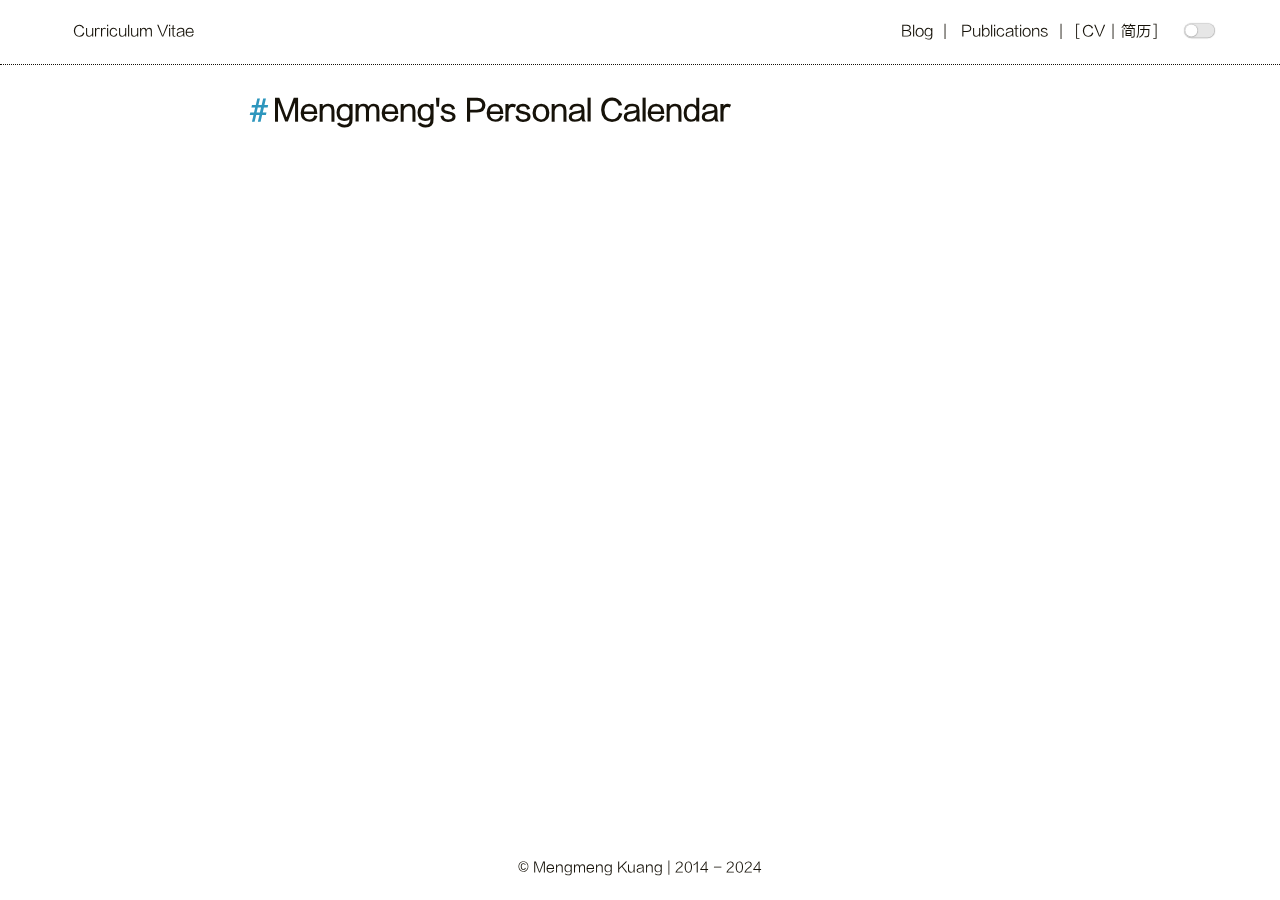
<file: calendar/index.html>
<!DOCTYPE html>
<html lang="en">
<head>
    <meta charset="UTF-8">
<meta name="viewport"
      content="width=device-width, initial-scale=1.0, maximum-scale=1.0, minimum-scale=1.0">
<meta http-equiv="X-UA-Compatible" content="ie=edge">

    <meta name="author" content="Mengmeng Kuang">


    <meta name="subtitle" content="匡盟盟的CV">


    <meta name="description" content="匡盟盟的个人简介">


    <meta name="keywords" content="匡盟盟, Mengmeng Kuang, 香港大学, 哈尔滨工业大学, 腾讯, 腾讯微信, 微信搜索">


<title>My Personal Calendar | Mengmeng Kuang</title>



    <link rel="icon" href="/images/logo.png">




    <!-- stylesheets list from _config.yml -->
    
    <link rel="stylesheet" href="/css/style.css">
    



    <!-- scripts list from _config.yml -->
    
    <script src="/js/script.js"></script>
    
    <script src="/js/tocbot.min.js"></script>
    



    
    
        
    


<meta name="generator" content="Hexo 7.2.0"></head>
<body>
    <div class="wrapper">
        <header>
    <nav class="navbar">
        <div class="container">
            <div class="navbar-header header-logo">
            
                <a href="/">Curriculum Vitae</a>
              
            </div>
            <div class="menu navbar-right">
                <a class="menu-item" target="_blank" href="https://blog.nooa.tech">Blog</a><span>&nbsp;&nbsp;|&nbsp;&nbsp;</span>
                <a class="menu-item" target="_blank" href="https://scholar.google.com/citations?user=3RHx3dsAAAAJ&hl=en">Publications</a><span>&nbsp;&nbsp;|&nbsp;&nbsp;</span>
                &#91;<a class="menu-item" target="_blank" href="/files/cv_en.pdf">CV</a>
                <span>|</span>
                <a class="menu-item" target="_blank" href="/files/cv_cn.pdf">简历</a>&#93;
                  <!-- 
                      <a class="menu-item" href="/news">[Posts]</a>
                  
                      <a class="menu-item" href="/files/CV.pdf">[Curriculum Vitae]</a>
                   -->
                <input id="switch_default" type="checkbox" class="switch_default">
                <label for="switch_default" class="toggleBtn"></label>
            </div>
        </div>
    </nav>

    
    <nav class="navbar-mobile" id="nav-mobile">
        <div class="container">
            <div class="navbar-header">
                <div>
                    <!-- <a href="/">Curriculum Vitae</a> -->
                    
                            <a href="/">Curriculum Vitae</a>
                            
                    
                    <a id="mobile-toggle-theme">·&nbsp;Light</a>
                </div>
                <div class="menu-toggle" onclick="mobileBtn()">&#9776; Menu</div>
            </div>
            <div class="menu" id="mobile-menu">
              <a class="menu-item" target="_blank" href="https://blog.nooa.tech">Blog</a><span>&nbsp;&nbsp;|&nbsp;&nbsp;</span>
              <a class="menu-item" target="_blank" href="https://scholar.google.com/citations?user=3RHx3dsAAAAJ&hl=en">Publications</a><span>&nbsp;&nbsp;|&nbsp;&nbsp;</span>
                &#91;<a class="menu-item" target="_blank" href="/files/cv_en.pdf">CV</a>
              <span>|</span>
              <a class="menu-item" target="_blank" href="/files/cv_cn.pdf">简历</a>&#93;
                <!-- 
                    <a class="menu-item" href="/news">[Posts]</a>
                
                    <a class="menu-item" href="/files/CV.pdf">[Curriculum Vitae]</a>
                 -->
            </div>
        </div>
    </nav>

</header>
<script>
    var mobileBtn = function f() {
        var toggleMenu = document.getElementsByClassName("menu-toggle")[0];
        var mobileMenu = document.getElementById("mobile-menu");
        if(toggleMenu.classList.contains("active")){
           toggleMenu.classList.remove("active")
            mobileMenu.classList.remove("active")
        }else{
            toggleMenu.classList.add("active")
            mobileMenu.classList.add("active")
        }
    }
</script>

        <div class="main">
            <div class="container">
    <article class="post-wrap page">
        
        <section class="post-content">
            <h1 style="margin: 0 auto;">Mengmeng's Personal Calendar</h1>
<br>
<iframe src="https://calendar.google.com/calendar/embed?height=600&amp;wkst=2&amp;bgcolor=%23ffffff&amp;ctz=Asia%2FShanghai&amp;src=a3VhbmdtZW5nbWVuZ0BnbWFpbC5jb20&amp;color=%237986CB&amp;showTitle=0&amp;showNav=1&amp;showDate=1&amp;showCalendars=0" style="border-width:0" width="100%" min-width="600" height="600" frameborder="0" scrolling="no"></iframe>

        </section>
    </article>
</div>

        </div>
        <br>
<footer id="footer" class="footer">
    <div class="copyright">
        <span>© Mengmeng Kuang | 2014 - 2024 </span>
    </div>
</footer>

    </div>
</body>
</html>
</file>
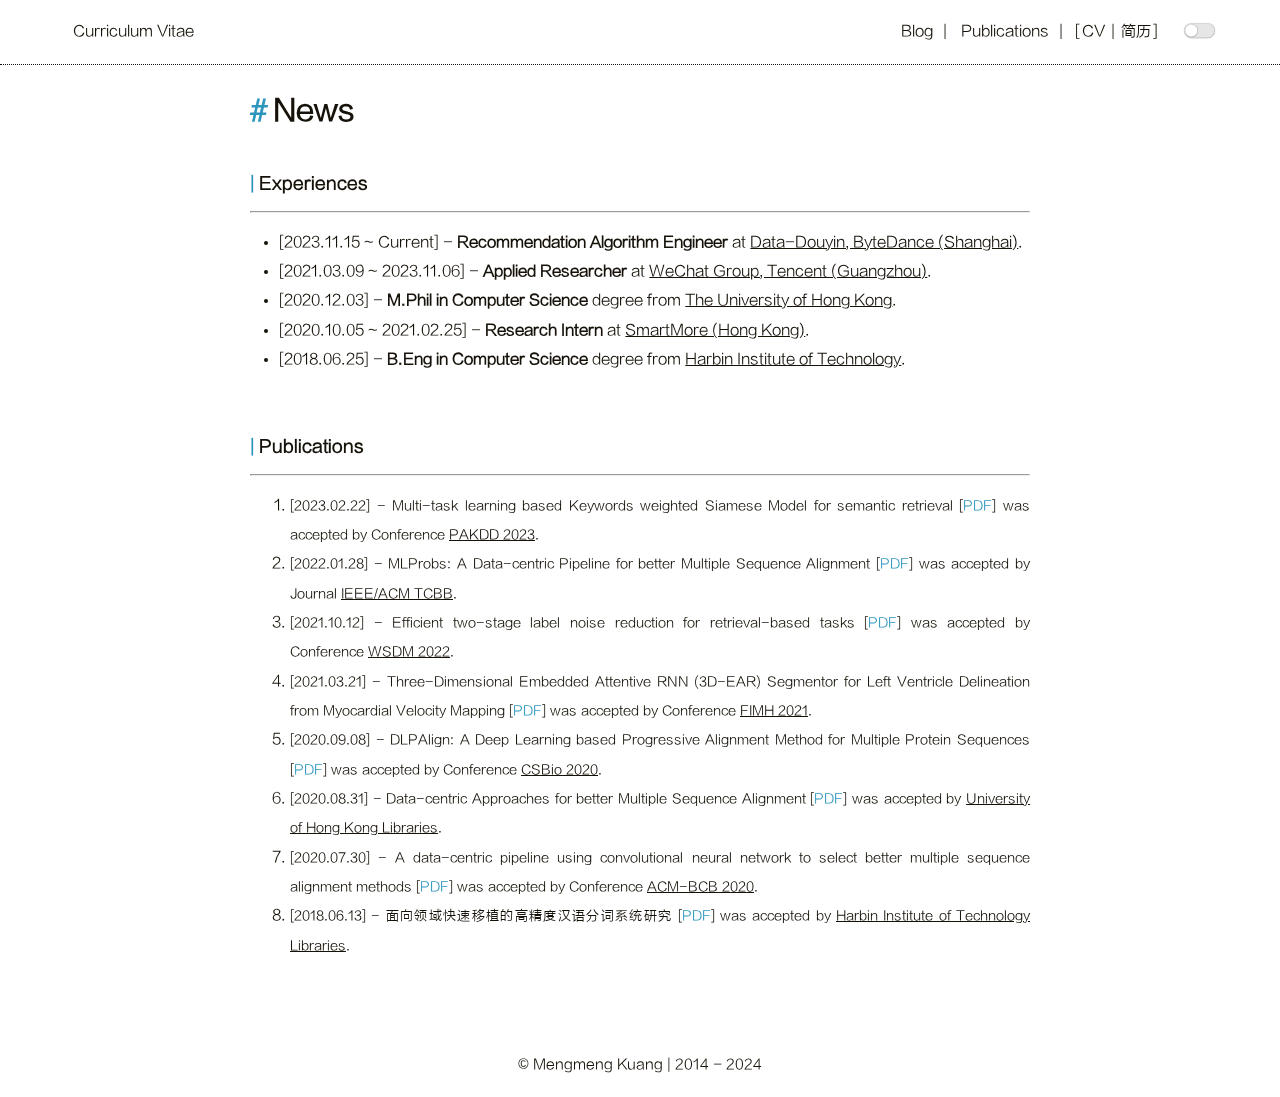
<file: news/index.html>
<!DOCTYPE html>
<html lang="en">
<head>
    <meta charset="UTF-8">
<meta name="viewport"
      content="width=device-width, initial-scale=1.0, maximum-scale=1.0, minimum-scale=1.0">
<meta http-equiv="X-UA-Compatible" content="ie=edge">

    <meta name="author" content="Mengmeng Kuang">


    <meta name="subtitle" content="匡盟盟的CV">


    <meta name="description" content="匡盟盟的个人简介">


    <meta name="keywords" content="匡盟盟, Mengmeng Kuang, 香港大学, 哈尔滨工业大学, 腾讯, 腾讯微信, 微信搜索">


<title>News | Mengmeng Kuang</title>



    <link rel="icon" href="/images/logo.png">




    <!-- stylesheets list from _config.yml -->
    
    <link rel="stylesheet" href="/css/style.css">
    



    <!-- scripts list from _config.yml -->
    
    <script src="/js/script.js"></script>
    
    <script src="/js/tocbot.min.js"></script>
    



    
    
        
    


<meta name="generator" content="Hexo 7.2.0"></head>
<body>
    <div class="wrapper">
        <header>
    <nav class="navbar">
        <div class="container">
            <div class="navbar-header header-logo">
            
                    <a href="/">Curriculum Vitae</a>
              
            </div>
            <div class="menu navbar-right">
                <a class="menu-item" target="_blank" href="https://blog.nooa.tech">Blog</a><span>&nbsp;&nbsp;|&nbsp;&nbsp;</span>
                <a class="menu-item" target="_blank" href="https://scholar.google.com/citations?user=3RHx3dsAAAAJ&hl=en">Publications</a><span>&nbsp;&nbsp;|&nbsp;&nbsp;</span>
                &#91;<a class="menu-item" target="_blank" href="/files/cv_en.pdf">CV</a>
                <span>|</span>
                <a class="menu-item" target="_blank" href="/files/cv_cn.pdf">简历</a>&#93;
                  <!-- 
                      <a class="menu-item" href="/news">[Posts]</a>
                  
                      <a class="menu-item" href="/files/CV.pdf">[Curriculum Vitae]</a>
                   -->
                <input id="switch_default" type="checkbox" class="switch_default">
                <label for="switch_default" class="toggleBtn"></label>
            </div>
        </div>
    </nav>

    
    <nav class="navbar-mobile" id="nav-mobile">
        <div class="container">
            <div class="navbar-header">
                <div>
                    <!-- <a href="/">Curriculum Vitae</a> -->
                    
                        <a href="/">Curriculum Vitae</a>
                        
                    
                    <a id="mobile-toggle-theme">·&nbsp;Light</a>
                </div>
                <div class="menu-toggle" onclick="mobileBtn()">&#9776; Menu</div>
            </div>
            <div class="menu" id="mobile-menu">
              <a class="menu-item" target="_blank" href="https://blog.nooa.tech">Blog</a><span>&nbsp;&nbsp;|&nbsp;&nbsp;</span>
              <a class="menu-item" target="_blank" href="https://scholar.google.com/citations?user=3RHx3dsAAAAJ&hl=en">Publications</a><span>&nbsp;&nbsp;|&nbsp;&nbsp;</span>
                &#91;<a class="menu-item" target="_blank" href="/files/cv_en.pdf">CV</a>
              <span>|</span>
              <a class="menu-item" target="_blank" href="/files/cv_cn.pdf">简历</a>&#93;
                <!-- 
                    <a class="menu-item" href="/news">[Posts]</a>
                
                    <a class="menu-item" href="/files/CV.pdf">[Curriculum Vitae]</a>
                 -->
            </div>
        </div>
    </nav>

</header>
<script>
    var mobileBtn = function f() {
        var toggleMenu = document.getElementsByClassName("menu-toggle")[0];
        var mobileMenu = document.getElementById("mobile-menu");
        if(toggleMenu.classList.contains("active")){
           toggleMenu.classList.remove("active")
            mobileMenu.classList.remove("active")
        }else{
            toggleMenu.classList.add("active")
            mobileMenu.classList.add("active")
        }
    }
</script>

        <div class="main">
            <div class="container">
    <article class="post-wrap page">
        
        <section class="post-content">
            <style>
.bigtitle{
    margin: 0 auto;
}
@media screen and (max-width: 480px) {
  .bigtitle {
    margin-top: 1.5em;
  }
}
</style>


<h1 class="bigtitle">News</h1>

<br>

<h3 style="margin: 0 auto;">Experiences</h3>
<hr>
<ul>
<li><p style="margin: 0 auto;">[2023.11.15 ~ Current] - <b>Recommendation Algorithm Engineer</b> at <u>Data-Douyin, ByteDance (Shanghai)</u>.</p></li>

<li><p style="margin: 0 auto;">[2021.03.09 ~ 2023.11.06] - <b>Applied Researcher</b> at <u>WeChat Group, Tencent (Guangzhou)</u>.</p></li>

<li><p style="margin: 0 auto;">[2020.12.03] - <b>M.Phil in Computer Science</b> degree from <u>The University of Hong Kong</u>.</p></li>

<li><p style="margin: 0 auto;">[2020.10.05 ~ 2021.02.25] - <b>Research Intern</b> at <u>SmartMore (Hong Kong)</u>.</p></li>

<li><p style="margin: 0 auto;">[2018.06.25] - <b>B.Eng in Computer Science</b> degree from <u>Harbin Institute of Technology</u>.</p></li>
</ul>

<br>

<h3 style="margin: 0 auto;">Publications</h3>
<hr>
<ol>
<li><p style="margin: 0 auto;font-size: 13px">[2023.02.22] - Multi-task learning based Keywords weighted Siamese Model for semantic retrieval [<a href="https://mkuang.nooa.tech/papers/pakdd2023.pdf">PDF</a>] was accepted by Conference <u>PAKDD 2023</u>.</p>
</li>

<li><p style="margin: 0 auto;font-size: 13px">[2022.01.28] - MLProbs: A Data-centric Pipeline for better Multiple Sequence Alignment [<a href="https://mkuang.nooa.tech/papers/tcbb_mlprobs.pdf">PDF</a>] was accepted by Journal <u>IEEE/ACM TCBB</u>.</p>
</li>

<li><p style="margin: 0 auto;font-size: 13px">[2021.10.12] - Efficient two-stage label noise reduction for retrieval-based tasks [<a href="https://mkuang.nooa.tech/papers/wsdm2022.pdf">PDF</a>] was accepted by Conference <u>WSDM 2022</u>.</p>
</li>

<li><p style="margin: 0 auto;font-size: 13px">[2021.03.21] - Three-Dimensional Embedded Attentive RNN (3D-EAR) Segmentor for Left Ventricle Delineation from Myocardial Velocity Mapping [<a href="https://mkuang.nooa.tech/papers/fimh2021.pdf">PDF</a>] was accepted by Conference <u>FIMH 2021</u>.</p>
</li>

<li><p style="margin: 0 auto;font-size: 13px">[2020.09.08] - DLPAlign: A Deep Learning based Progressive Alignment Method for Multiple Protein Sequences [<a href="https://mkuang.nooa.tech/papers/csbio2020.pdf">PDF</a>] was accepted by Conference <u>CSBio 2020</u>.</p></li>

<li><p style="margin: 0 auto;font-size: 13px">[2020.08.31] - Data-centric Approaches for better Multiple Sequence Alignment [<a href="https://mkuang.nooa.tech/papers/mphil_thesis.pdf">PDF</a>] was accepted by <u>University of Hong Kong Libraries</u>.</p></li>

<li><p style="margin: 0 auto;font-size: 13px">[2020.07.30] - A data-centric pipeline using convolutional neural network to select better multiple sequence alignment methods [<a href="https://mkuang.nooa.tech/papers/acmbcb2020.pdf">PDF</a>] was accepted by Conference <u>ACM-BCB 2020</u>.</p></li>
<li><p style="margin: 0 auto;font-size: 13px">[2018.06.13] - 面向领域快速移植的高精度汉语分词系统研究 [<a href="https://mkuang.nooa.tech/papers/beng_thesis.pdf">PDF</a>] was accepted by <u>Harbin Institute of Technology Libraries</u>.</li>
</ol>


        </section>
    </article>
</div>

        </div>
        <br>
<footer id="footer" class="footer">
    <div class="copyright">
        <span>© Mengmeng Kuang | 2014 - 2024 </span>
    </div>
</footer>

    </div>
</body>
</html>
</file>
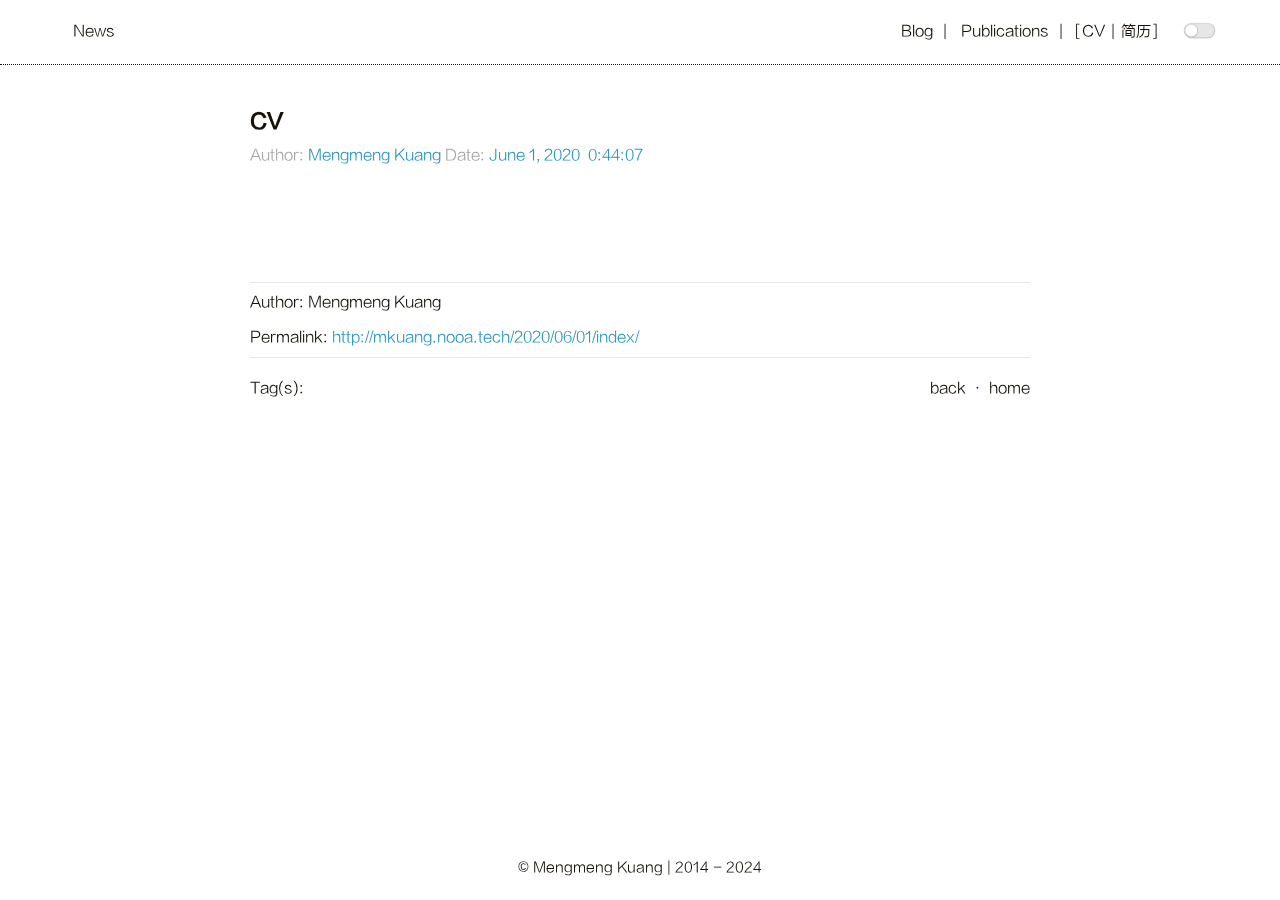
<file: 2020/06/01/index/index.html>
<!DOCTYPE html>
<html lang="en">
<head>
    <meta charset="UTF-8">
<meta name="viewport"
      content="width=device-width, initial-scale=1.0, maximum-scale=1.0, minimum-scale=1.0">
<meta http-equiv="X-UA-Compatible" content="ie=edge">

    <meta name="author" content="Mengmeng Kuang">


    <meta name="subtitle" content="匡盟盟的CV">


    <meta name="description" content="匡盟盟的个人简介">


    <meta name="keywords" content="匡盟盟, Mengmeng Kuang, 香港大学, 哈尔滨工业大学, 腾讯, 腾讯微信, 微信搜索">


<title>cv | Mengmeng Kuang</title>



    <link rel="icon" href="/images/logo.png">




    <!-- stylesheets list from _config.yml -->
    
    <link rel="stylesheet" href="/css/style.css">
    



    <!-- scripts list from _config.yml -->
    
    <script src="/js/script.js"></script>
    
    <script src="/js/tocbot.min.js"></script>
    



    
    
        
    


<meta name="generator" content="Hexo 7.2.0"></head>
<body>
    <div class="wrapper">
        <header>
    <nav class="navbar">
        <div class="container">
            <div class="navbar-header header-logo">
            
                <a href="/news">News</a>
              
            </div>
            <div class="menu navbar-right">
                <a class="menu-item" target="_blank" href="https://blog.nooa.tech">Blog</a><span>&nbsp;&nbsp;|&nbsp;&nbsp;</span>
                <a class="menu-item" target="_blank" href="https://scholar.google.com/citations?user=3RHx3dsAAAAJ&hl=en">Publications</a><span>&nbsp;&nbsp;|&nbsp;&nbsp;</span>
                &#91;<a class="menu-item" target="_blank" href="/files/cv_en.pdf">CV</a>
                <span>|</span>
                <a class="menu-item" target="_blank" href="/files/cv_cn.pdf">简历</a>&#93;
                  <!-- 
                      <a class="menu-item" href="/news">[Posts]</a>
                  
                      <a class="menu-item" href="/files/CV.pdf">[Curriculum Vitae]</a>
                   -->
                <input id="switch_default" type="checkbox" class="switch_default">
                <label for="switch_default" class="toggleBtn"></label>
            </div>
        </div>
    </nav>

    
    <nav class="navbar-mobile" id="nav-mobile">
        <div class="container">
            <div class="navbar-header">
                <div>
                    <!-- <a href="/">Curriculum Vitae</a> -->
                    
                                <a href="/news">News</a>
                                
                    
                    <a id="mobile-toggle-theme">·&nbsp;Light</a>
                </div>
                <div class="menu-toggle" onclick="mobileBtn()">&#9776; Menu</div>
            </div>
            <div class="menu" id="mobile-menu">
              <a class="menu-item" target="_blank" href="https://blog.nooa.tech">Blog</a><span>&nbsp;&nbsp;|&nbsp;&nbsp;</span>
              <a class="menu-item" target="_blank" href="https://scholar.google.com/citations?user=3RHx3dsAAAAJ&hl=en">Publications</a><span>&nbsp;&nbsp;|&nbsp;&nbsp;</span>
                &#91;<a class="menu-item" target="_blank" href="/files/cv_en.pdf">CV</a>
              <span>|</span>
              <a class="menu-item" target="_blank" href="/files/cv_cn.pdf">简历</a>&#93;
                <!-- 
                    <a class="menu-item" href="/news">[Posts]</a>
                
                    <a class="menu-item" href="/files/CV.pdf">[Curriculum Vitae]</a>
                 -->
            </div>
        </div>
    </nav>

</header>
<script>
    var mobileBtn = function f() {
        var toggleMenu = document.getElementsByClassName("menu-toggle")[0];
        var mobileMenu = document.getElementById("mobile-menu");
        if(toggleMenu.classList.contains("active")){
           toggleMenu.classList.remove("active")
            mobileMenu.classList.remove("active")
        }else{
            toggleMenu.classList.add("active")
            mobileMenu.classList.add("active")
        }
    }
</script>

        <div class="main">
            <div class="container">
    
    

    
    <article class="post-wrap">
        <header class="post-header">
            <h1 class="post-title">cv</h1>
            
                <div class="post-meta">
                    
                        Author: <a itemprop="author" rel="author" href="/">Mengmeng Kuang</a>
                    

                    
                        <span class="post-time">
                        Date: <a href="#">June 1, 2020&nbsp;&nbsp;0:44:07</a>
                        </span>
                    
                    
                </div>
            
        </header>

        <div class="post-content">
            
        </div>

        
            <section class="post-copyright">
                
                    <p class="copyright-item">
                        <span>Author:</span>
                        <span>Mengmeng Kuang</span>
                    </p>
                
                
                    <p class="copyright-item">
                        <span>Permalink:</span>
                        <span><a href="http://mkuang.nooa.tech/2020/06/01/index/">http://mkuang.nooa.tech/2020/06/01/index/</a></span>
                    </p>
                
                
                

            </section>
        
        <section class="post-tags">
            <div>
                <span>Tag(s):</span>
                <span class="tag">
                    
                </span>
            </div>
            <div>
                <a href="javascript:window.history.back();">back</a>
                <span>· </span>
                <a href="/">home</a>
            </div>
        </section>
        <section class="post-nav">
            
            
        </section>


    </article>
</div>

        </div>
        <br>
<footer id="footer" class="footer">
    <div class="copyright">
        <span>© Mengmeng Kuang | 2014 - 2024 </span>
    </div>
</footer>

    </div>
</body>
</html>
</file>
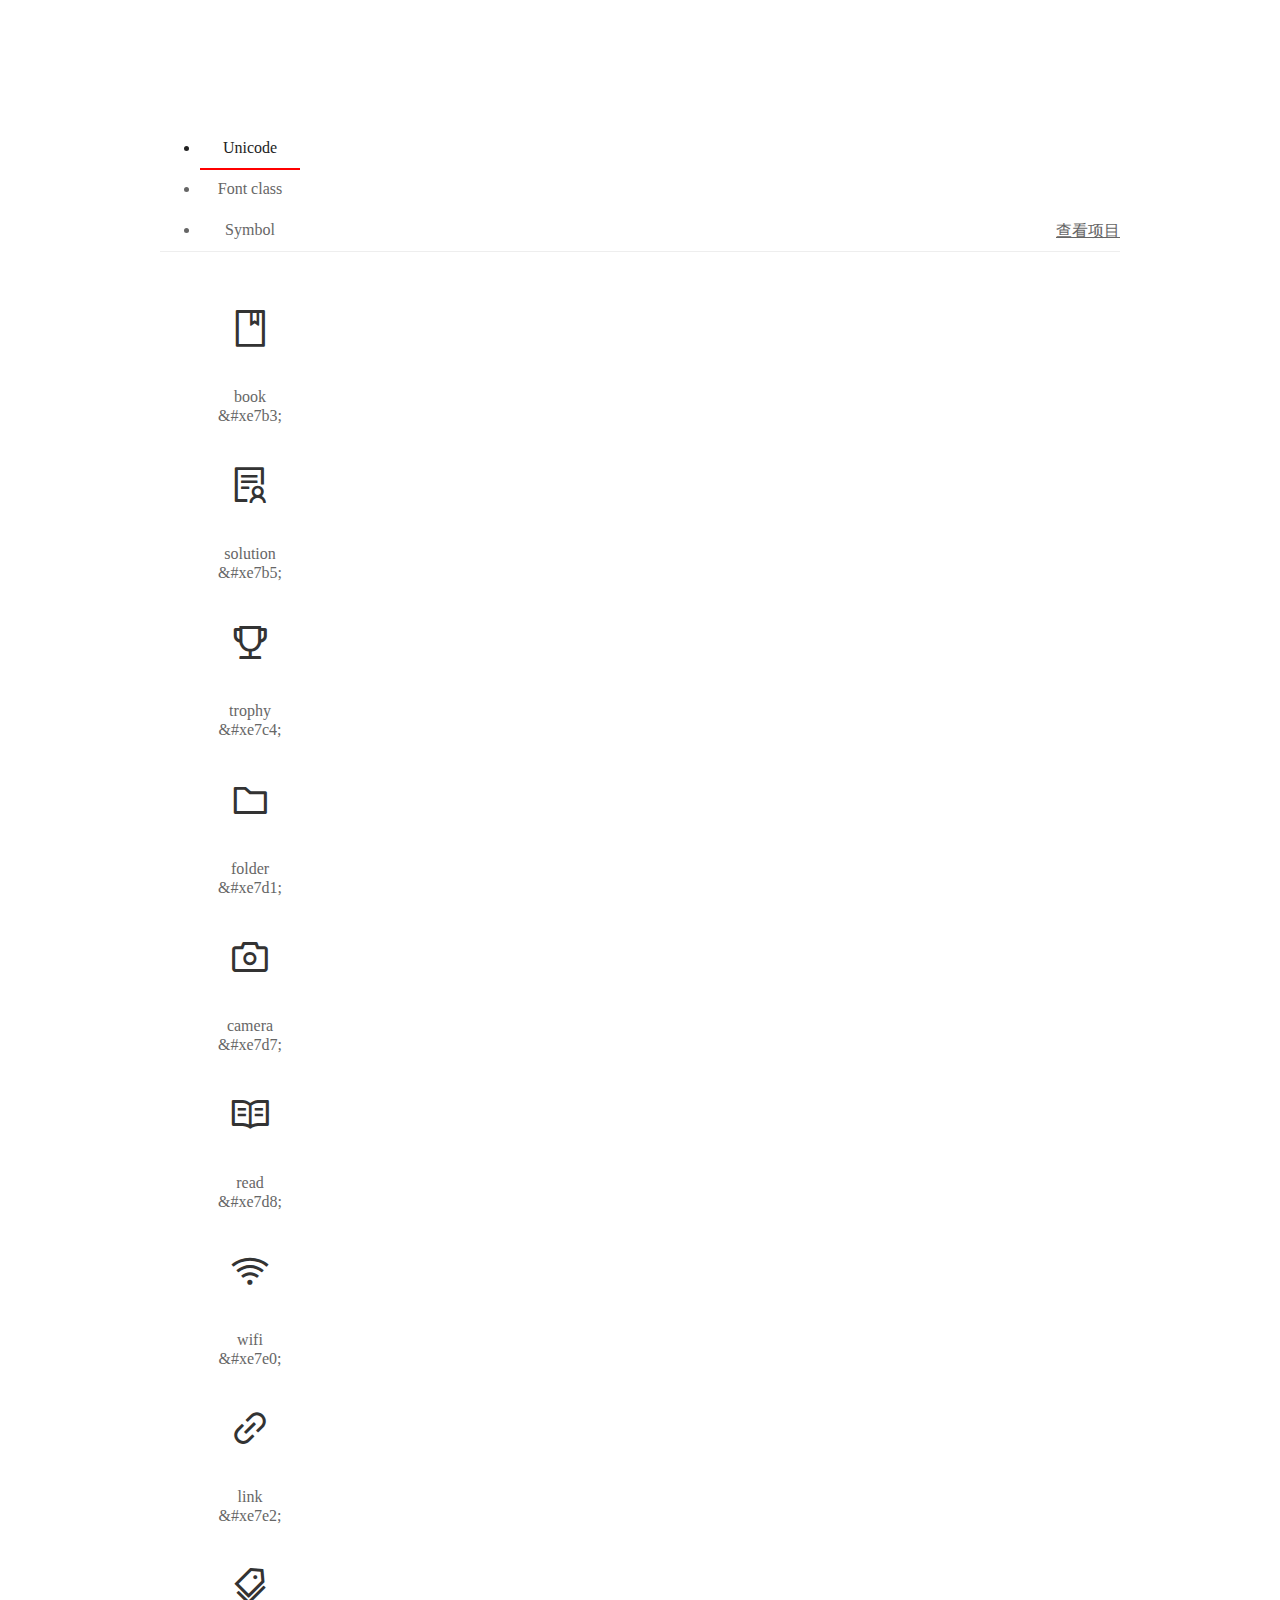
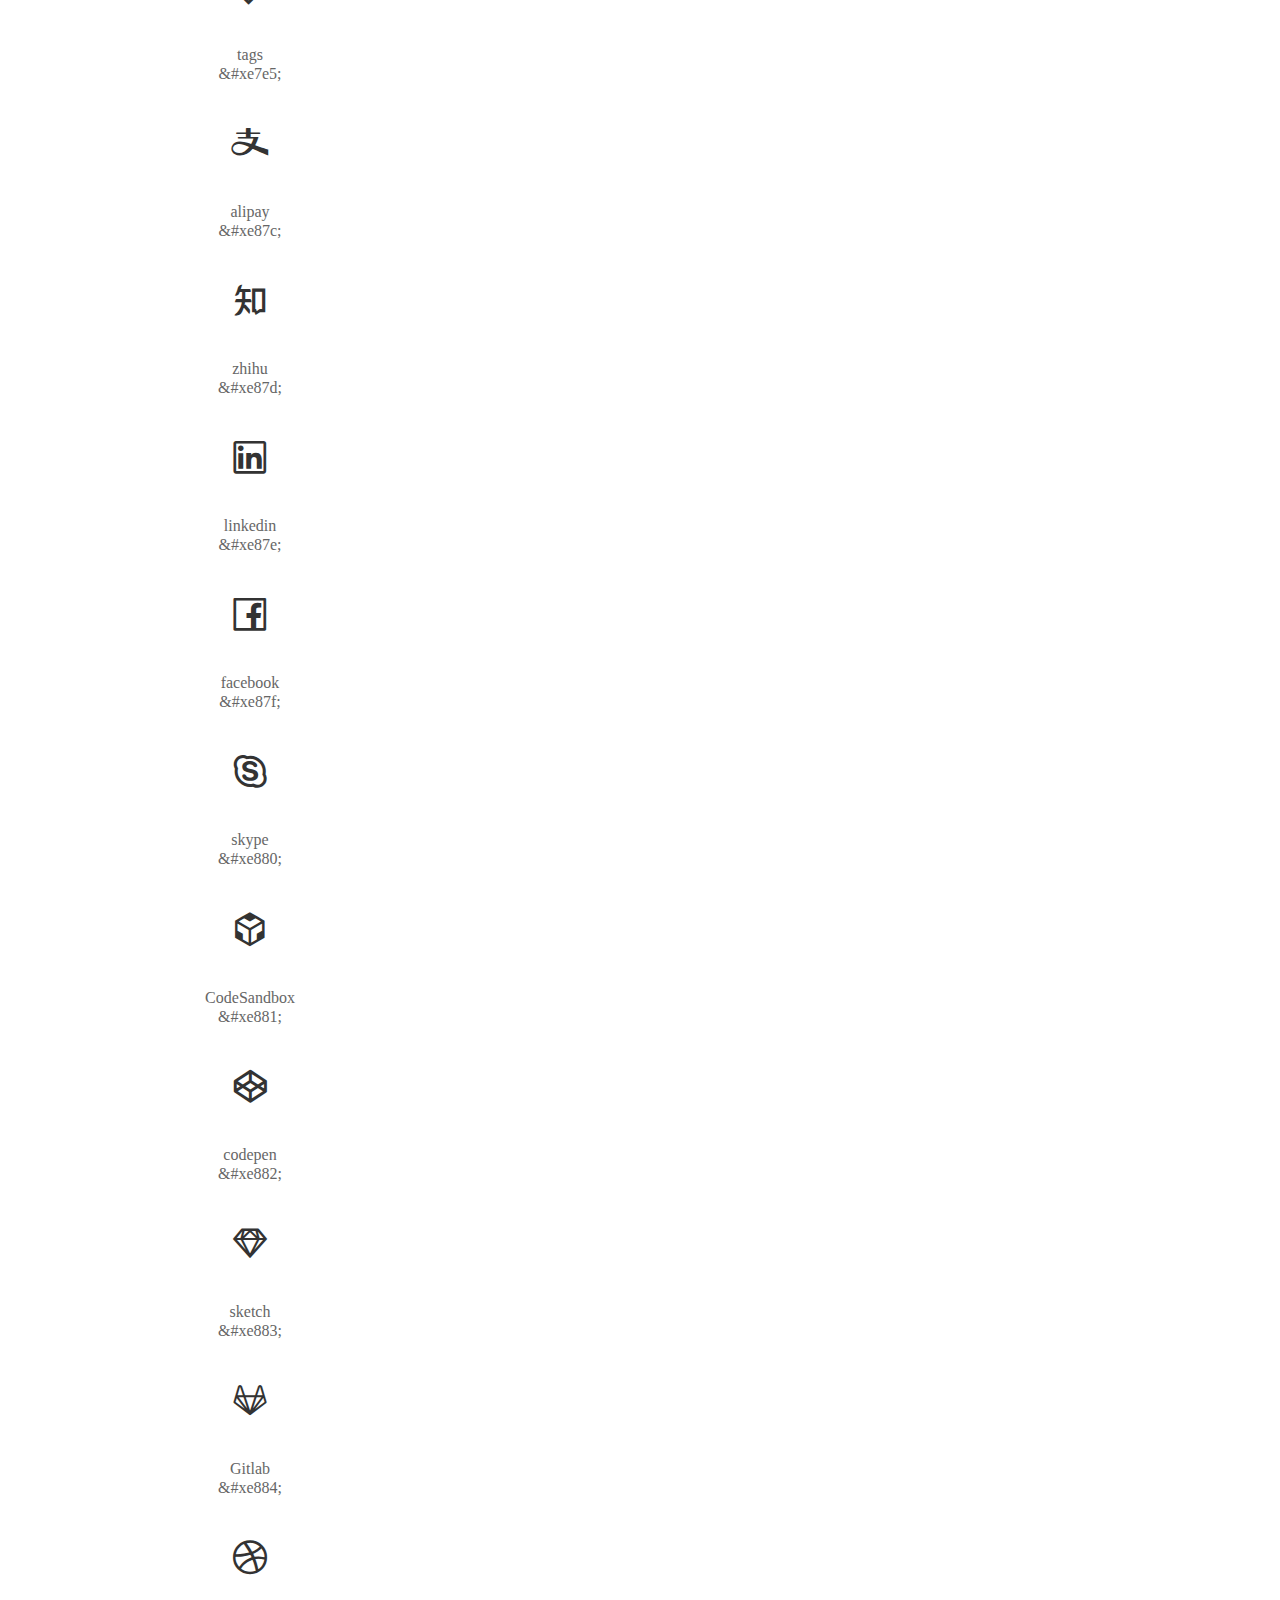
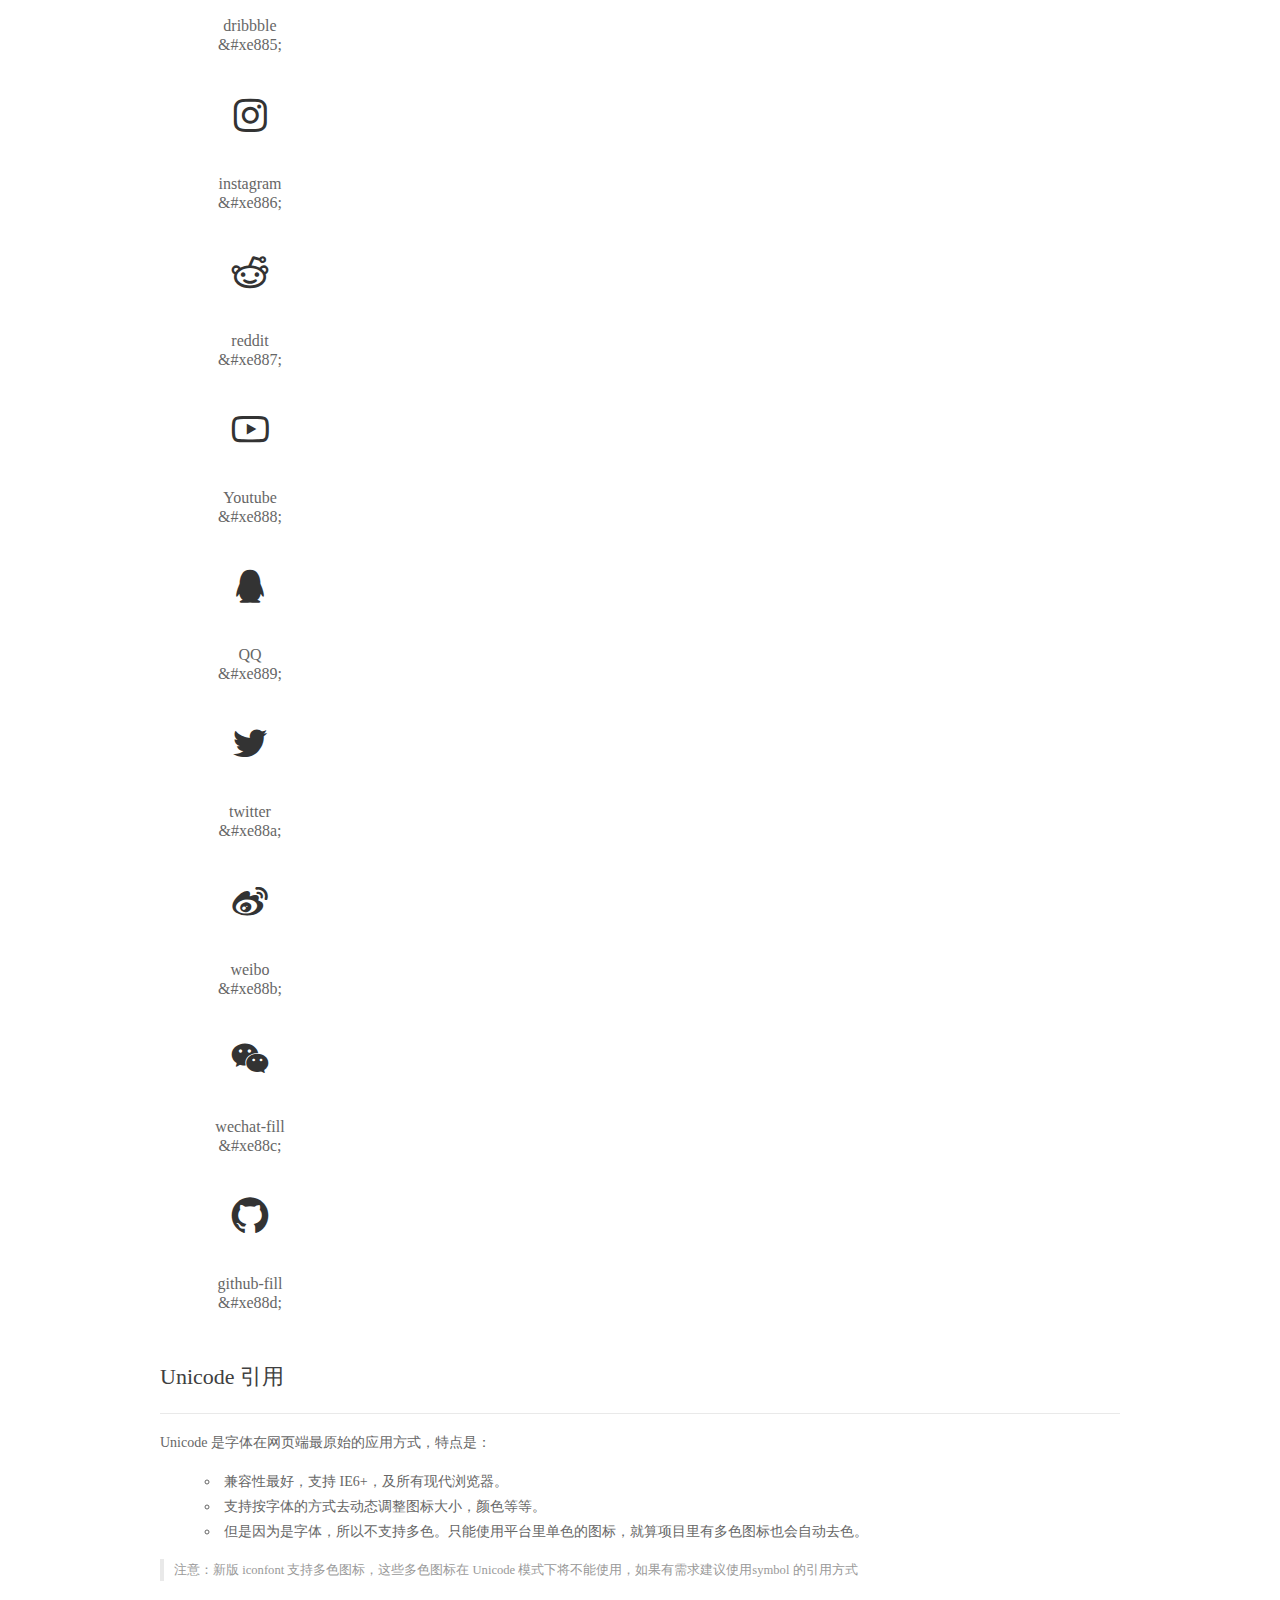
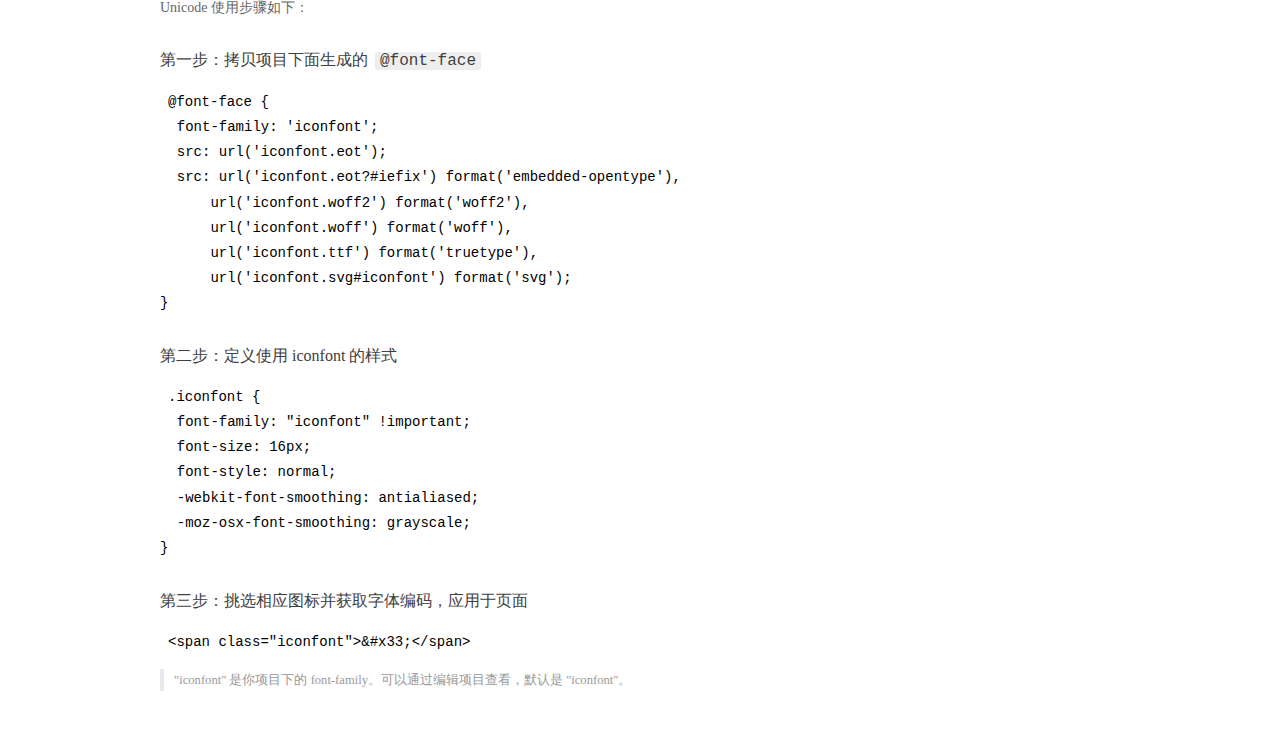
<file: fonts/iconfont/demo_index.html>
<!DOCTYPE html>
<html>
<head>
  <meta charset="utf-8"/>
  <title>IconFont Demo</title>
  <link rel="shortcut icon" href="https://gtms04.alicdn.com/tps/i4/TB1_oz6GVXXXXaFXpXXJDFnIXXX-64-64.ico" type="image/x-icon"/>
  <link rel="stylesheet" href="https://g.alicdn.com/thx/cube/1.3.2/cube.min.css">
  <link rel="stylesheet" href="demo.css">
  <link rel="stylesheet" href="iconfont.css">
  <script src="iconfont.js"></script>
  <!-- jQuery -->
  <script src="https://a1.alicdn.com/oss/uploads/2018/12/26/7bfddb60-08e8-11e9-9b04-53e73bb6408b.js"></script>
  <!-- 代码高亮 -->
  <script src="https://a1.alicdn.com/oss/uploads/2018/12/26/a3f714d0-08e6-11e9-8a15-ebf944d7534c.js"></script>
</head>
<body>
  <div class="main">
    <h1 class="logo"><a href="https://www.iconfont.cn/" title="iconfont 首页" target="_blank">&#xe86b;</a></h1>
    <div class="nav-tabs">
      <ul id="tabs" class="dib-box">
        <li class="dib active"><span>Unicode</span></li>
        <li class="dib"><span>Font class</span></li>
        <li class="dib"><span>Symbol</span></li>
      </ul>
      
      <a href="https://www.iconfont.cn/manage/index?manage_type=myprojects&projectId=1614736" target="_blank" class="nav-more">查看项目</a>
      
    </div>
    <div class="tab-container">
      <div class="content unicode" style="display: block;">
          <ul class="icon_lists dib-box">
          
            <li class="dib">
              <span class="icon iconfont">&#xe7b3;</span>
                <div class="name">book</div>
                <div class="code-name">&amp;#xe7b3;</div>
              </li>
          
            <li class="dib">
              <span class="icon iconfont">&#xe7b5;</span>
                <div class="name">solution</div>
                <div class="code-name">&amp;#xe7b5;</div>
              </li>
          
            <li class="dib">
              <span class="icon iconfont">&#xe7c4;</span>
                <div class="name">trophy</div>
                <div class="code-name">&amp;#xe7c4;</div>
              </li>
          
            <li class="dib">
              <span class="icon iconfont">&#xe7d1;</span>
                <div class="name">folder</div>
                <div class="code-name">&amp;#xe7d1;</div>
              </li>
          
            <li class="dib">
              <span class="icon iconfont">&#xe7d7;</span>
                <div class="name">camera</div>
                <div class="code-name">&amp;#xe7d7;</div>
              </li>
          
            <li class="dib">
              <span class="icon iconfont">&#xe7d8;</span>
                <div class="name">read</div>
                <div class="code-name">&amp;#xe7d8;</div>
              </li>
          
            <li class="dib">
              <span class="icon iconfont">&#xe7e0;</span>
                <div class="name">wifi</div>
                <div class="code-name">&amp;#xe7e0;</div>
              </li>
          
            <li class="dib">
              <span class="icon iconfont">&#xe7e2;</span>
                <div class="name">link</div>
                <div class="code-name">&amp;#xe7e2;</div>
              </li>
          
            <li class="dib">
              <span class="icon iconfont">&#xe7e5;</span>
                <div class="name">tags</div>
                <div class="code-name">&amp;#xe7e5;</div>
              </li>
          
            <li class="dib">
              <span class="icon iconfont">&#xe87c;</span>
                <div class="name">alipay</div>
                <div class="code-name">&amp;#xe87c;</div>
              </li>
          
            <li class="dib">
              <span class="icon iconfont">&#xe87d;</span>
                <div class="name">zhihu</div>
                <div class="code-name">&amp;#xe87d;</div>
              </li>
          
            <li class="dib">
              <span class="icon iconfont">&#xe87e;</span>
                <div class="name">linkedin</div>
                <div class="code-name">&amp;#xe87e;</div>
              </li>
          
            <li class="dib">
              <span class="icon iconfont">&#xe87f;</span>
                <div class="name">facebook</div>
                <div class="code-name">&amp;#xe87f;</div>
              </li>
          
            <li class="dib">
              <span class="icon iconfont">&#xe880;</span>
                <div class="name">skype</div>
                <div class="code-name">&amp;#xe880;</div>
              </li>
          
            <li class="dib">
              <span class="icon iconfont">&#xe881;</span>
                <div class="name">CodeSandbox</div>
                <div class="code-name">&amp;#xe881;</div>
              </li>
          
            <li class="dib">
              <span class="icon iconfont">&#xe882;</span>
                <div class="name">codepen</div>
                <div class="code-name">&amp;#xe882;</div>
              </li>
          
            <li class="dib">
              <span class="icon iconfont">&#xe883;</span>
                <div class="name">sketch</div>
                <div class="code-name">&amp;#xe883;</div>
              </li>
          
            <li class="dib">
              <span class="icon iconfont">&#xe884;</span>
                <div class="name">Gitlab</div>
                <div class="code-name">&amp;#xe884;</div>
              </li>
          
            <li class="dib">
              <span class="icon iconfont">&#xe885;</span>
                <div class="name">dribbble</div>
                <div class="code-name">&amp;#xe885;</div>
              </li>
          
            <li class="dib">
              <span class="icon iconfont">&#xe886;</span>
                <div class="name">instagram</div>
                <div class="code-name">&amp;#xe886;</div>
              </li>
          
            <li class="dib">
              <span class="icon iconfont">&#xe887;</span>
                <div class="name">reddit</div>
                <div class="code-name">&amp;#xe887;</div>
              </li>
          
            <li class="dib">
              <span class="icon iconfont">&#xe888;</span>
                <div class="name">Youtube</div>
                <div class="code-name">&amp;#xe888;</div>
              </li>
          
            <li class="dib">
              <span class="icon iconfont">&#xe889;</span>
                <div class="name">QQ</div>
                <div class="code-name">&amp;#xe889;</div>
              </li>
          
            <li class="dib">
              <span class="icon iconfont">&#xe88a;</span>
                <div class="name">twitter</div>
                <div class="code-name">&amp;#xe88a;</div>
              </li>
          
            <li class="dib">
              <span class="icon iconfont">&#xe88b;</span>
                <div class="name">weibo</div>
                <div class="code-name">&amp;#xe88b;</div>
              </li>
          
            <li class="dib">
              <span class="icon iconfont">&#xe88c;</span>
                <div class="name">wechat-fill</div>
                <div class="code-name">&amp;#xe88c;</div>
              </li>
          
            <li class="dib">
              <span class="icon iconfont">&#xe88d;</span>
                <div class="name">github-fill</div>
                <div class="code-name">&amp;#xe88d;</div>
              </li>
          
          </ul>
          <div class="article markdown">
          <h2 id="unicode-">Unicode 引用</h2>
          <hr>

          <p>Unicode 是字体在网页端最原始的应用方式，特点是：</p>
          <ul>
            <li>兼容性最好，支持 IE6+，及所有现代浏览器。</li>
            <li>支持按字体的方式去动态调整图标大小，颜色等等。</li>
            <li>但是因为是字体，所以不支持多色。只能使用平台里单色的图标，就算项目里有多色图标也会自动去色。</li>
          </ul>
          <blockquote>
            <p>注意：新版 iconfont 支持多色图标，这些多色图标在 Unicode 模式下将不能使用，如果有需求建议使用symbol 的引用方式</p>
          </blockquote>
          <p>Unicode 使用步骤如下：</p>
          <h3 id="-font-face">第一步：拷贝项目下面生成的 <code>@font-face</code></h3>
<pre><code class="language-css"
>@font-face {
  font-family: 'iconfont';
  src: url('iconfont.eot');
  src: url('iconfont.eot?#iefix') format('embedded-opentype'),
      url('iconfont.woff2') format('woff2'),
      url('iconfont.woff') format('woff'),
      url('iconfont.ttf') format('truetype'),
      url('iconfont.svg#iconfont') format('svg');
}
</code></pre>
          <h3 id="-iconfont-">第二步：定义使用 iconfont 的样式</h3>
<pre><code class="language-css"
>.iconfont {
  font-family: "iconfont" !important;
  font-size: 16px;
  font-style: normal;
  -webkit-font-smoothing: antialiased;
  -moz-osx-font-smoothing: grayscale;
}
</code></pre>
          <h3 id="-">第三步：挑选相应图标并获取字体编码，应用于页面</h3>
<pre>
<code class="language-html"
>&lt;span class="iconfont"&gt;&amp;#x33;&lt;/span&gt;
</code></pre>
          <blockquote>
            <p>"iconfont" 是你项目下的 font-family。可以通过编辑项目查看，默认是 "iconfont"。</p>
          </blockquote>
          </div>
      </div>
      <div class="content font-class">
        <ul class="icon_lists dib-box">
          
          <li class="dib">
            <span class="icon iconfont icon-publish"></span>
            <div class="name">
              book
            </div>
            <div class="code-name">.icon-publish
            </div>
          </li>
          
          <li class="dib">
            <span class="icon iconfont icon-resume"></span>
            <div class="name">
              solution
            </div>
            <div class="code-name">.icon-resume
            </div>
          </li>
          
          <li class="dib">
            <span class="icon iconfont icon-trophy"></span>
            <div class="name">
              trophy
            </div>
            <div class="code-name">.icon-trophy
            </div>
          </li>
          
          <li class="dib">
            <span class="icon iconfont icon-category"></span>
            <div class="name">
              folder
            </div>
            <div class="code-name">.icon-category
            </div>
          </li>
          
          <li class="dib">
            <span class="icon iconfont icon-gallery"></span>
            <div class="name">
              camera
            </div>
            <div class="code-name">.icon-gallery
            </div>
          </li>
          
          <li class="dib">
            <span class="icon iconfont icon-blog"></span>
            <div class="name">
              read
            </div>
            <div class="code-name">.icon-blog
            </div>
          </li>
          
          <li class="dib">
            <span class="icon iconfont icon-rss"></span>
            <div class="name">
              wifi
            </div>
            <div class="code-name">.icon-rss
            </div>
          </li>
          
          <li class="dib">
            <span class="icon iconfont icon-link"></span>
            <div class="name">
              link
            </div>
            <div class="code-name">.icon-link
            </div>
          </li>
          
          <li class="dib">
            <span class="icon iconfont icon-tags"></span>
            <div class="name">
              tags
            </div>
            <div class="code-name">.icon-tags
            </div>
          </li>
          
          <li class="dib">
            <span class="icon iconfont icon-alipay"></span>
            <div class="name">
              alipay
            </div>
            <div class="code-name">.icon-alipay
            </div>
          </li>
          
          <li class="dib">
            <span class="icon iconfont icon-zhihu"></span>
            <div class="name">
              zhihu
            </div>
            <div class="code-name">.icon-zhihu
            </div>
          </li>
          
          <li class="dib">
            <span class="icon iconfont icon-linkedin"></span>
            <div class="name">
              linkedin
            </div>
            <div class="code-name">.icon-linkedin
            </div>
          </li>
          
          <li class="dib">
            <span class="icon iconfont icon-facebook"></span>
            <div class="name">
              facebook
            </div>
            <div class="code-name">.icon-facebook
            </div>
          </li>
          
          <li class="dib">
            <span class="icon iconfont icon-skype"></span>
            <div class="name">
              skype
            </div>
            <div class="code-name">.icon-skype
            </div>
          </li>
          
          <li class="dib">
            <span class="icon iconfont icon-codesandbox"></span>
            <div class="name">
              CodeSandbox
            </div>
            <div class="code-name">.icon-codesandbox
            </div>
          </li>
          
          <li class="dib">
            <span class="icon iconfont icon-codepen"></span>
            <div class="name">
              codepen
            </div>
            <div class="code-name">.icon-codepen
            </div>
          </li>
          
          <li class="dib">
            <span class="icon iconfont icon-sketch"></span>
            <div class="name">
              sketch
            </div>
            <div class="code-name">.icon-sketch
            </div>
          </li>
          
          <li class="dib">
            <span class="icon iconfont icon-gitlab"></span>
            <div class="name">
              Gitlab
            </div>
            <div class="code-name">.icon-gitlab
            </div>
          </li>
          
          <li class="dib">
            <span class="icon iconfont icon-dribbble"></span>
            <div class="name">
              dribbble
            </div>
            <div class="code-name">.icon-dribbble
            </div>
          </li>
          
          <li class="dib">
            <span class="icon iconfont icon-instagram"></span>
            <div class="name">
              instagram
            </div>
            <div class="code-name">.icon-instagram
            </div>
          </li>
          
          <li class="dib">
            <span class="icon iconfont icon-reddit"></span>
            <div class="name">
              reddit
            </div>
            <div class="code-name">.icon-reddit
            </div>
          </li>
          
          <li class="dib">
            <span class="icon iconfont icon-youtube"></span>
            <div class="name">
              Youtube
            </div>
            <div class="code-name">.icon-youtube
            </div>
          </li>
          
          <li class="dib">
            <span class="icon iconfont icon-qq"></span>
            <div class="name">
              QQ
            </div>
            <div class="code-name">.icon-qq
            </div>
          </li>
          
          <li class="dib">
            <span class="icon iconfont icon-twitter"></span>
            <div class="name">
              twitter
            </div>
            <div class="code-name">.icon-twitter
            </div>
          </li>
          
          <li class="dib">
            <span class="icon iconfont icon-weibo"></span>
            <div class="name">
              weibo
            </div>
            <div class="code-name">.icon-weibo
            </div>
          </li>
          
          <li class="dib">
            <span class="icon iconfont icon-wechat"></span>
            <div class="name">
              wechat-fill
            </div>
            <div class="code-name">.icon-wechat
            </div>
          </li>
          
          <li class="dib">
            <span class="icon iconfont icon-github"></span>
            <div class="name">
              github-fill
            </div>
            <div class="code-name">.icon-github
            </div>
          </li>
          
        </ul>
        <div class="article markdown">
        <h2 id="font-class-">font-class 引用</h2>
        <hr>

        <p>font-class 是 Unicode 使用方式的一种变种，主要是解决 Unicode 书写不直观，语意不明确的问题。</p>
        <p>与 Unicode 使用方式相比，具有如下特点：</p>
        <ul>
          <li>兼容性良好，支持 IE8+，及所有现代浏览器。</li>
          <li>相比于 Unicode 语意明确，书写更直观。可以很容易分辨这个 icon 是什么。</li>
          <li>因为使用 class 来定义图标，所以当要替换图标时，只需要修改 class 里面的 Unicode 引用。</li>
          <li>不过因为本质上还是使用的字体，所以多色图标还是不支持的。</li>
        </ul>
        <p>使用步骤如下：</p>
        <h3 id="-fontclass-">第一步：引入项目下面生成的 fontclass 代码：</h3>
<pre><code class="language-html">&lt;link rel="stylesheet" href="./iconfont.css"&gt;
</code></pre>
        <h3 id="-">第二步：挑选相应图标并获取类名，应用于页面：</h3>
<pre><code class="language-html">&lt;span class="iconfont icon-xxx"&gt;&lt;/span&gt;
</code></pre>
        <blockquote>
          <p>"
            iconfont" 是你项目下的 font-family。可以通过编辑项目查看，默认是 "iconfont"。</p>
        </blockquote>
      </div>
      </div>
      <div class="content symbol">
          <ul class="icon_lists dib-box">
          
            <li class="dib">
                <svg class="icon svg-icon" aria-hidden="true">
                  <use xlink:href="#icon-publish"></use>
                </svg>
                <div class="name">book</div>
                <div class="code-name">#icon-publish</div>
            </li>
          
            <li class="dib">
                <svg class="icon svg-icon" aria-hidden="true">
                  <use xlink:href="#icon-resume"></use>
                </svg>
                <div class="name">solution</div>
                <div class="code-name">#icon-resume</div>
            </li>
          
            <li class="dib">
                <svg class="icon svg-icon" aria-hidden="true">
                  <use xlink:href="#icon-trophy"></use>
                </svg>
                <div class="name">trophy</div>
                <div class="code-name">#icon-trophy</div>
            </li>
          
            <li class="dib">
                <svg class="icon svg-icon" aria-hidden="true">
                  <use xlink:href="#icon-category"></use>
                </svg>
                <div class="name">folder</div>
                <div class="code-name">#icon-category</div>
            </li>
          
            <li class="dib">
                <svg class="icon svg-icon" aria-hidden="true">
                  <use xlink:href="#icon-gallery"></use>
                </svg>
                <div class="name">camera</div>
                <div class="code-name">#icon-gallery</div>
            </li>
          
            <li class="dib">
                <svg class="icon svg-icon" aria-hidden="true">
                  <use xlink:href="#icon-blog"></use>
                </svg>
                <div class="name">read</div>
                <div class="code-name">#icon-blog</div>
            </li>
          
            <li class="dib">
                <svg class="icon svg-icon" aria-hidden="true">
                  <use xlink:href="#icon-rss"></use>
                </svg>
                <div class="name">wifi</div>
                <div class="code-name">#icon-rss</div>
            </li>
          
            <li class="dib">
                <svg class="icon svg-icon" aria-hidden="true">
                  <use xlink:href="#icon-link"></use>
                </svg>
                <div class="name">link</div>
                <div class="code-name">#icon-link</div>
            </li>
          
            <li class="dib">
                <svg class="icon svg-icon" aria-hidden="true">
                  <use xlink:href="#icon-tags"></use>
                </svg>
                <div class="name">tags</div>
                <div class="code-name">#icon-tags</div>
            </li>
          
            <li class="dib">
                <svg class="icon svg-icon" aria-hidden="true">
                  <use xlink:href="#icon-alipay"></use>
                </svg>
                <div class="name">alipay</div>
                <div class="code-name">#icon-alipay</div>
            </li>
          
            <li class="dib">
                <svg class="icon svg-icon" aria-hidden="true">
                  <use xlink:href="#icon-zhihu"></use>
                </svg>
                <div class="name">zhihu</div>
                <div class="code-name">#icon-zhihu</div>
            </li>
          
            <li class="dib">
                <svg class="icon svg-icon" aria-hidden="true">
                  <use xlink:href="#icon-linkedin"></use>
                </svg>
                <div class="name">linkedin</div>
                <div class="code-name">#icon-linkedin</div>
            </li>
          
            <li class="dib">
                <svg class="icon svg-icon" aria-hidden="true">
                  <use xlink:href="#icon-facebook"></use>
                </svg>
                <div class="name">facebook</div>
                <div class="code-name">#icon-facebook</div>
            </li>
          
            <li class="dib">
                <svg class="icon svg-icon" aria-hidden="true">
                  <use xlink:href="#icon-skype"></use>
                </svg>
                <div class="name">skype</div>
                <div class="code-name">#icon-skype</div>
            </li>
          
            <li class="dib">
                <svg class="icon svg-icon" aria-hidden="true">
                  <use xlink:href="#icon-codesandbox"></use>
                </svg>
                <div class="name">CodeSandbox</div>
                <div class="code-name">#icon-codesandbox</div>
            </li>
          
            <li class="dib">
                <svg class="icon svg-icon" aria-hidden="true">
                  <use xlink:href="#icon-codepen"></use>
                </svg>
                <div class="name">codepen</div>
                <div class="code-name">#icon-codepen</div>
            </li>
          
            <li class="dib">
                <svg class="icon svg-icon" aria-hidden="true">
                  <use xlink:href="#icon-sketch"></use>
                </svg>
                <div class="name">sketch</div>
                <div class="code-name">#icon-sketch</div>
            </li>
          
            <li class="dib">
                <svg class="icon svg-icon" aria-hidden="true">
                  <use xlink:href="#icon-gitlab"></use>
                </svg>
                <div class="name">Gitlab</div>
                <div class="code-name">#icon-gitlab</div>
            </li>
          
            <li class="dib">
                <svg class="icon svg-icon" aria-hidden="true">
                  <use xlink:href="#icon-dribbble"></use>
                </svg>
                <div class="name">dribbble</div>
                <div class="code-name">#icon-dribbble</div>
            </li>
          
            <li class="dib">
                <svg class="icon svg-icon" aria-hidden="true">
                  <use xlink:href="#icon-instagram"></use>
                </svg>
                <div class="name">instagram</div>
                <div class="code-name">#icon-instagram</div>
            </li>
          
            <li class="dib">
                <svg class="icon svg-icon" aria-hidden="true">
                  <use xlink:href="#icon-reddit"></use>
                </svg>
                <div class="name">reddit</div>
                <div class="code-name">#icon-reddit</div>
            </li>
          
            <li class="dib">
                <svg class="icon svg-icon" aria-hidden="true">
                  <use xlink:href="#icon-youtube"></use>
                </svg>
                <div class="name">Youtube</div>
                <div class="code-name">#icon-youtube</div>
            </li>
          
            <li class="dib">
                <svg class="icon svg-icon" aria-hidden="true">
                  <use xlink:href="#icon-qq"></use>
                </svg>
                <div class="name">QQ</div>
                <div class="code-name">#icon-qq</div>
            </li>
          
            <li class="dib">
                <svg class="icon svg-icon" aria-hidden="true">
                  <use xlink:href="#icon-twitter"></use>
                </svg>
                <div class="name">twitter</div>
                <div class="code-name">#icon-twitter</div>
            </li>
          
            <li class="dib">
                <svg class="icon svg-icon" aria-hidden="true">
                  <use xlink:href="#icon-weibo"></use>
                </svg>
                <div class="name">weibo</div>
                <div class="code-name">#icon-weibo</div>
            </li>
          
            <li class="dib">
                <svg class="icon svg-icon" aria-hidden="true">
                  <use xlink:href="#icon-wechat"></use>
                </svg>
                <div class="name">wechat-fill</div>
                <div class="code-name">#icon-wechat</div>
            </li>
          
            <li class="dib">
                <svg class="icon svg-icon" aria-hidden="true">
                  <use xlink:href="#icon-github"></use>
                </svg>
                <div class="name">github-fill</div>
                <div class="code-name">#icon-github</div>
            </li>
          
          </ul>
          <div class="article markdown">
          <h2 id="symbol-">Symbol 引用</h2>
          <hr>

          <p>这是一种全新的使用方式，应该说这才是未来的主流，也是平台目前推荐的用法。相关介绍可以参考这篇<a href="">文章</a>
            这种用法其实是做了一个 SVG 的集合，与另外两种相比具有如下特点：</p>
          <ul>
            <li>支持多色图标了，不再受单色限制。</li>
            <li>通过一些技巧，支持像字体那样，通过 <code>font-size</code>, <code>color</code> 来调整样式。</li>
            <li>兼容性较差，支持 IE9+，及现代浏览器。</li>
            <li>浏览器渲染 SVG 的性能一般，还不如 png。</li>
          </ul>
          <p>使用步骤如下：</p>
          <h3 id="-symbol-">第一步：引入项目下面生成的 symbol 代码：</h3>
<pre><code class="language-html">&lt;script src="./iconfont.js"&gt;&lt;/script&gt;
</code></pre>
          <h3 id="-css-">第二步：加入通用 CSS 代码（引入一次就行）：</h3>
<pre><code class="language-html">&lt;style&gt;
.icon {
  width: 1em;
  height: 1em;
  vertical-align: -0.15em;
  fill: currentColor;
  overflow: hidden;
}
&lt;/style&gt;
</code></pre>
          <h3 id="-">第三步：挑选相应图标并获取类名，应用于页面：</h3>
<pre><code class="language-html">&lt;svg class="icon" aria-hidden="true"&gt;
  &lt;use xlink:href="#icon-xxx"&gt;&lt;/use&gt;
&lt;/svg&gt;
</code></pre>
          </div>
      </div>

    </div>
  </div>
  <script>
  $(document).ready(function () {
      $('.tab-container .content:first').show()

      $('#tabs li').click(function (e) {
        var tabContent = $('.tab-container .content')
        var index = $(this).index()

        if ($(this).hasClass('active')) {
          return
        } else {
          $('#tabs li').removeClass('active')
          $(this).addClass('active')

          tabContent.hide().eq(index).fadeIn()
        }
      })
    })
  </script>
</body>
</html>
</file>
<file: fonts/iconfont/demo.css>
/* Logo 字体 */
@font-face {
  font-family: "iconfont logo";
  src: url('https://at.alicdn.com/t/font_985780_km7mi63cihi.eot?t=1545807318834');
  src: url('https://at.alicdn.com/t/font_985780_km7mi63cihi.eot?t=1545807318834#iefix') format('embedded-opentype'),
    url('https://at.alicdn.com/t/font_985780_km7mi63cihi.woff?t=1545807318834') format('woff'),
    url('https://at.alicdn.com/t/font_985780_km7mi63cihi.ttf?t=1545807318834') format('truetype'),
    url('https://at.alicdn.com/t/font_985780_km7mi63cihi.svg?t=1545807318834#iconfont') format('svg');
}

.logo {
  font-family: "iconfont logo";
  font-size: 160px;
  font-style: normal;
  -webkit-font-smoothing: antialiased;
  -moz-osx-font-smoothing: grayscale;
}

/* tabs */
.nav-tabs {
  position: relative;
}

.nav-tabs .nav-more {
  position: absolute;
  right: 0;
  bottom: 0;
  height: 42px;
  line-height: 42px;
  color: #666;
}

#tabs {
  border-bottom: 1px solid #eee;
}

#tabs li {
  cursor: pointer;
  width: 100px;
  height: 40px;
  line-height: 40px;
  text-align: center;
  font-size: 16px;
  border-bottom: 2px solid transparent;
  position: relative;
  z-index: 1;
  margin-bottom: -1px;
  color: #666;
}


#tabs .active {
  border-bottom-color: #f00;
  color: #222;
}

.tab-container .content {
  display: none;
}

/* 页面布局 */
.main {
  padding: 30px 100px;
  width: 960px;
  margin: 0 auto;
}

.main .logo {
  color: #333;
  text-align: left;
  margin-bottom: 30px;
  line-height: 1;
  height: 110px;
  margin-top: -50px;
  overflow: hidden;
  *zoom: 1;
}

.main .logo a {
  font-size: 160px;
  color: #333;
}

.helps {
  margin-top: 40px;
}

.helps pre {
  padding: 20px;
  margin: 10px 0;
  border: solid 1px #e7e1cd;
  background-color: #fffdef;
  overflow: auto;
}

.icon_lists {
  width: 100% !important;
  overflow: hidden;
  *zoom: 1;
}

.icon_lists li {
  width: 100px;
  margin-bottom: 10px;
  margin-right: 20px;
  text-align: center;
  list-style: none !important;
  cursor: default;
}

.icon_lists li .code-name {
  line-height: 1.2;
}

.icon_lists .icon {
  display: block;
  height: 100px;
  line-height: 100px;
  font-size: 42px;
  margin: 10px auto;
  color: #333;
  -webkit-transition: font-size 0.25s linear, width 0.25s linear;
  -moz-transition: font-size 0.25s linear, width 0.25s linear;
  transition: font-size 0.25s linear, width 0.25s linear;
}

.icon_lists .icon:hover {
  font-size: 100px;
}

.icon_lists .svg-icon {
  /* 通过设置 font-size 来改变图标大小 */
  width: 1em;
  /* 图标和文字相邻时，垂直对齐 */
  vertical-align: -0.15em;
  /* 通过设置 color 来改变 SVG 的颜色/fill */
  fill: currentColor;
  /* path 和 stroke 溢出 viewBox 部分在 IE 下会显示
      normalize.css 中也包含这行 */
  overflow: hidden;
}

.icon_lists li .name,
.icon_lists li .code-name {
  color: #666;
}

/* markdown 样式 */
.markdown {
  color: #666;
  font-size: 14px;
  line-height: 1.8;
}

.highlight {
  line-height: 1.5;
}

.markdown img {
  vertical-align: middle;
  max-width: 100%;
}

.markdown h1 {
  color: #404040;
  font-weight: 500;
  line-height: 40px;
  margin-bottom: 24px;
}

.markdown h2,
.markdown h3,
.markdown h4,
.markdown h5,
.markdown h6 {
  color: #404040;
  margin: 1.6em 0 0.6em 0;
  font-weight: 500;
  clear: both;
}

.markdown h1 {
  font-size: 28px;
}

.markdown h2 {
  font-size: 22px;
}

.markdown h3 {
  font-size: 16px;
}

.markdown h4 {
  font-size: 14px;
}

.markdown h5 {
  font-size: 12px;
}

.markdown h6 {
  font-size: 12px;
}

.markdown hr {
  height: 1px;
  border: 0;
  background: #e9e9e9;
  margin: 16px 0;
  clear: both;
}

.markdown p {
  margin: 1em 0;
}

.markdown>p,
.markdown>blockquote,
.markdown>.highlight,
.markdown>ol,
.markdown>ul {
  width: 80%;
}

.markdown ul>li {
  list-style: circle;
}

.markdown>ul li,
.markdown blockquote ul>li {
  margin-left: 20px;
  padding-left: 4px;
}

.markdown>ul li p,
.markdown>ol li p {
  margin: 0.6em 0;
}

.markdown ol>li {
  list-style: decimal;
}

.markdown>ol li,
.markdown blockquote ol>li {
  margin-left: 20px;
  padding-left: 4px;
}

.markdown code {
  margin: 0 3px;
  padding: 0 5px;
  background: #eee;
  border-radius: 3px;
}

.markdown strong,
.markdown b {
  font-weight: 600;
}

.markdown>table {
  border-collapse: collapse;
  border-spacing: 0px;
  empty-cells: show;
  border: 1px solid #e9e9e9;
  width: 95%;
  margin-bottom: 24px;
}

.markdown>table th {
  white-space: nowrap;
  color: #333;
  font-weight: 600;
}

.markdown>table th,
.markdown>table td {
  border: 1px solid #e9e9e9;
  padding: 8px 16px;
  text-align: left;
}

.markdown>table th {
  background: #F7F7F7;
}

.markdown blockquote {
  font-size: 90%;
  color: #999;
  border-left: 4px solid #e9e9e9;
  padding-left: 0.8em;
  margin: 1em 0;
}

.markdown blockquote p {
  margin: 0;
}

.markdown .anchor {
  opacity: 0;
  transition: opacity 0.3s ease;
  margin-left: 8px;
}

.markdown .waiting {
  color: #ccc;
}

.markdown h1:hover .anchor,
.markdown h2:hover .anchor,
.markdown h3:hover .anchor,
.markdown h4:hover .anchor,
.markdown h5:hover .anchor,
.markdown h6:hover .anchor {
  opacity: 1;
  display: inline-block;
}

.markdown>br,
.markdown>p>br {
  clear: both;
}


.hljs {
  display: block;
  background: white;
  padding: 0.5em;
  color: #333333;
  overflow-x: auto;
}

.hljs-comment,
.hljs-meta {
  color: #969896;
}

.hljs-string,
.hljs-variable,
.hljs-template-variable,
.hljs-strong,
.hljs-emphasis,
.hljs-quote {
  color: #df5000;
}

.hljs-keyword,
.hljs-selector-tag,
.hljs-type {
  color: #a71d5d;
}

.hljs-literal,
.hljs-symbol,
.hljs-bullet,
.hljs-attribute {
  color: #0086b3;
}

.hljs-section,
.hljs-name {
  color: #63a35c;
}

.hljs-tag {
  color: #333333;
}

.hljs-title,
.hljs-attr,
.hljs-selector-id,
.hljs-selector-class,
.hljs-selector-attr,
.hljs-selector-pseudo {
  color: #795da3;
}

.hljs-addition {
  color: #55a532;
  background-color: #eaffea;
}

.hljs-deletion {
  color: #bd2c00;
  background-color: #ffecec;
}

.hljs-link {
  text-decoration: underline;
}

/* 代码高亮 */
/* PrismJS 1.15.0
https://prismjs.com/download.html#themes=prism&languages=markup+css+clike+javascript */
/**
 * prism.js default theme for JavaScript, CSS and HTML
 * Based on dabblet (http://dabblet.com)
 * @author Lea Verou
 */
code[class*="language-"],
pre[class*="language-"] {
  color: black;
  background: none;
  text-shadow: 0 1px white;
  font-family: Consolas, Monaco, 'Andale Mono', 'Ubuntu Mono', monospace;
  text-align: left;
  white-space: pre;
  word-spacing: normal;
  word-break: normal;
  word-wrap: normal;
  line-height: 1.5;

  -moz-tab-size: 4;
  -o-tab-size: 4;
  tab-size: 4;

  -webkit-hyphens: none;
  -moz-hyphens: none;
  -ms-hyphens: none;
  hyphens: none;
}

pre[class*="language-"]::-moz-selection,
pre[class*="language-"] ::-moz-selection,
code[class*="language-"]::-moz-selection,
code[class*="language-"] ::-moz-selection {
  text-shadow: none;
  background: #b3d4fc;
}

pre[class*="language-"]::selection,
pre[class*="language-"] ::selection,
code[class*="language-"]::selection,
code[class*="language-"] ::selection {
  text-shadow: none;
  background: #b3d4fc;
}

@media print {

  code[class*="language-"],
  pre[class*="language-"] {
    text-shadow: none;
  }
}

/* Code blocks */
pre[class*="language-"] {
  padding: 1em;
  margin: .5em 0;
  overflow: auto;
}

:not(pre)>code[class*="language-"],
pre[class*="language-"] {
  background: #f5f2f0;
}

/* Inline code */
:not(pre)>code[class*="language-"] {
  padding: .1em;
  border-radius: .3em;
  white-space: normal;
}

.token.comment,
.token.prolog,
.token.doctype,
.token.cdata {
  color: slategray;
}

.token.punctuation {
  color: #999;
}

.namespace {
  opacity: .7;
}

.token.property,
.token.tag,
.token.boolean,
.token.number,
.token.constant,
.token.symbol,
.token.deleted {
  color: #905;
}

.token.selector,
.token.attr-name,
.token.string,
.token.char,
.token.builtin,
.token.inserted {
  color: #690;
}

.token.operator,
.token.entity,
.token.url,
.language-css .token.string,
.style .token.string {
  color: #9a6e3a;
  background: hsla(0, 0%, 100%, .5);
}

.token.atrule,
.token.attr-value,
.token.keyword {
  color: #07a;
}

.token.function,
.token.class-name {
  color: #DD4A68;
}

.token.regex,
.token.important,
.token.variable {
  color: #e90;
}

.token.important,
.token.bold {
  font-weight: bold;
}

.token.italic {
  font-style: italic;
}

.token.entity {
  cursor: help;
}
</file>
<file: fonts/iconfont/iconfont.css>
@font-face {font-family: "iconfont";
  src: url('iconfont.eot?t=1585328536727'); /* IE9 */
  src: url('iconfont.eot?t=1585328536727#iefix') format('embedded-opentype'), /* IE6-IE8 */
  url('[data-uri]') format('woff2'),
  url('iconfont.woff?t=1585328536727') format('woff'),
  url('iconfont.ttf?t=1585328536727') format('truetype'), /* chrome, firefox, opera, Safari, Android, iOS 4.2+ */
  url('iconfont.svg?t=1585328536727#iconfont') format('svg'); /* iOS 4.1- */
}

.iconfont {
  font-family: "iconfont" !important;
  font-size: 16px;
  font-style: normal;
  -webkit-font-smoothing: antialiased;
  -moz-osx-font-smoothing: grayscale;
}

.icon-publish:before {
  content: "\e7b3";
}

.icon-resume:before {
  content: "\e7b5";
}

.icon-trophy:before {
  content: "\e7c4";
}

.icon-category:before {
  content: "\e7d1";
}

.icon-gallery:before {
  content: "\e7d7";
}

.icon-blog:before {
  content: "\e7d8";
}

.icon-rss:before {
  content: "\e7e0";
}

.icon-link:before {
  content: "\e7e2";
}

.icon-tags:before {
  content: "\e7e5";
}

.icon-alipay:before {
  content: "\e87c";
}

.icon-zhihu:before {
  content: "\e87d";
}

.icon-linkedin:before {
  content: "\e87e";
}

.icon-facebook:before {
  content: "\e87f";
}

.icon-skype:before {
  content: "\e880";
}

.icon-codesandbox:before {
  content: "\e881";
}

.icon-codepen:before {
  content: "\e882";
}

.icon-sketch:before {
  content: "\e883";
}

.icon-gitlab:before {
  content: "\e884";
}

.icon-dribbble:before {
  content: "\e885";
}

.icon-instagram:before {
  content: "\e886";
}

.icon-reddit:before {
  content: "\e887";
}

.icon-youtube:before {
  content: "\e888";
}

.icon-qq:before {
  content: "\e889";
}

.icon-twitter:before {
  content: "\e88a";
}

.icon-weibo:before {
  content: "\e88b";
}

.icon-wechat:before {
  content: "\e88c";
}

.icon-github:before {
  content: "\e88d";
}
</file>
<file: css/style.css>
/* normalize.css v8.0.0 | MIT License | github.com/necolas/normalize.css */
html {
  line-height: 1.15 /* 1 */;
  -webkit-text-size-adjust: 100% /* 2 */;
}
body {
  margin: 0;
}
h1 {
  font-size: 2em;
  margin: 0.67em 0;
}
hr {
  box-sizing: content-box /* 1 */;
  height: 0 /* 1 */;
  overflow: visible /* 2 */;
}
pre {
  font-family: monospace, monospace /* 1 */;
  font-size: 1em /* 2 */;
}
a {
  background-color: transparent;
}
abbr[title] {
  border-bottom: none /* 1 */;
  text-decoration: underline /* 2 */;
  text-decoration: underline dotted /* 2 */;
}
b,
strong {
  font-weight: bolder;
}
code,
kbd,
samp {
  font-family: monospace, monospace /* 1 */;
  font-size: 1em /* 2 */;
}
small {
  font-size: 80%;
}
sub,
sup {
  font-size: 75%;
  line-height: 0;
  position: relative;
  vertical-align: baseline;
}
sub {
  bottom: -0.25em;
}
sup {
  top: -0.5em;
}
img {
  border-style: none;
}
button,
input,
optgroup,
select,
textarea {
  font-family: inherit /* 1 */;
  font-size: 100% /* 1 */;
  line-height: 1.15 /* 1 */;
  margin: 0 /* 2 */;
}
button,
input {
  overflow: visible;
}
button,
select {
  text-transform: none;
}
button,
[type="button"],
[type="reset"],
[type="submit"] {
  -webkit-appearance: button;
}
button::-moz-focus-inner,
[type="button"]::-moz-focus-inner,
[type="reset"]::-moz-focus-inner,
[type="submit"]::-moz-focus-inner {
  border-style: none;
  padding: 0;
}
button:-moz-focusring,
[type="button"]-moz-focusring,
[type="reset"]-moz-focusring,
[type="submit"]-moz-focusring {
  outline: 1px dotted ButtonText;
}
fieldset {
  padding: 0.35em 0.75em 0.625em;
}
legend {
  box-sizing: border-box /* 1 */;
  color: inherit /* 2 */;
  display: table /* 1 */;
  max-width: 100% /* 1 */;
  padding: 0 /* 3 */;
  white-space: normal /* 1 */;
}
progress {
  vertical-align: baseline;
}
textarea {
  overflow: auto;
}
[type="checkbox"],
[type="radio"] {
  box-sizing: border-box /* 1 */;
  padding: 0 /* 2 */;
}
[type="number"]::-webkit-inner-spin-button,
[type="number"]::-webkit-outer-spin-button {
  height: auto;
}
[type="search"] {
  -webkit-appearance: textfield /* 1 */;
  outline-offset: -2px /* 2 */;
}
[type="search"]::-webkit-search-decoration {
  -webkit-appearance: none;
}
::-webkit-file-upload-button {
  -webkit-appearance: button /* 1 */;
  font: inherit /* 2 */;
}
details {
  display: block;
}
summary {
  display: list-item;
}
template {
  display: none;
}
[hidden] {
  display: none;
}
@font-face {
  font-family: 'lanting';
  src: url("../fonts/lanting/lanting.eot"); /* IE9 */
  src: url("../fonts/lanting/lanting.eot?#iefix") format('embedded-opentype'), /* IE6-IE8 */ url("../fonts/lanting/lanting.woff2") format('woff2'), url("../fonts/lanting/lanting.woff") format('woff'), url("../fonts/lanting/lanting.ttf") format('truetype'); /* chrome, firefox, opera, Safari, Android, iOS 4.2+ */
  font-weight: 300;
  font-display: swap;
}
html {
  font-family: 'Microsoft Jhenghei', Lantinghei SC, 'lanting', PingFang SC, Seguo UI, Microsoft Yahei, Arial;
}
html::-webkit-scrollbar {
  width: 8px;
  height: 8px;
}
html::-webkit-scrollbar-thumb {
  height: 40px;
  background-color: #eee;
  border-radius: 16px;
}
html::-webkit-scrollbar-thumb:hover {
  background-color: #ddd;
}
body {
  min-width: 700px;
  min-height: 800px;
  font-size: 11pt;
  font-weight: normal;
  line-height: 2em;
  background-color: #fff;
  color: #161209;
  transition: color 0.2s ease, border-color 0.2s ease, background 0.2s ease, opacity 0.2s ease;
}
body:before {
  content: "";
  background-repeat: no-repeat;
  background-position: center;
  opacity: 0.05;
  position: fixed;
  top: 0;
  left: 0;
  width: 100%;
  height: 100%;
  z-index: -1;
}
body.dark-theme {
  background-color: #292a2d;
  color: #a9a9b3;
  transition: color 0.2s ease, border-color 0.2s ease, background 0.2s ease, opacity 0.2s ease;
}
a {
  color: #161209;
  text-decoration: none;
  transition: color 0.2s ease, border-color 0.2s ease, background 0.2s ease, opacity 0.2s ease;
  cursor: pointer;
}
a:hover {
  color: #2d96bd;
  text-decoration: none;
  transition: color 0.2s ease, border-color 0.2s ease, background 0.2s ease, opacity 0.2s ease;
}
.dark-theme a {
  color: #a9a9b3;
  text-decoration: none;
  transition: color 0.2s ease, border-color 0.2s ease, background 0.2s ease, opacity 0.2s ease;
}
.dark-theme a:hover {
  color: #fff;
  text-decoration: none;
  transition: color 0.2s ease, border-color 0.2s ease, background 0.2s ease, opacity 0.2s ease;
}
.wrapper {
  display: flex;
  flex-direction: column;
  min-height: 100vh;
  width: 100%;
}
.navbar {
  height: 4rem;
  line-height: 4rem;
  width: 100%;
  border-bottom-style: dotted;
  border-width: 0.1em;
}
.navbar .container {
  width: auto;
  max-width: 20000px;
  padding-left: 5em;
  padding-right: 5em;
  text-align: center;
  margin: 0 auto;
  display: flex;
  justify-content: space-between;
}
.main {
  flex-grow: 1;
  flex-shrink: 0;
  flex-basis: auto;
}
.main .container {
  padding-left: 1em;
  padding-right: 1em;
}
.footer {
  height: 4rem;
  width: 100%;
  text-align: center;
  line-height: 4rem;
  padding-top: 2em;
}
@charset "utf-8";

/*input css begin*/
*{
    -webkit-tap-highlight-color: rgba(0,0,0,0);
}
/* input[type="checkbox"],input[type="radio"]{
    display: none;
    width: 0;
    height: 0;
    visibility: hidden;
} */
input[type="checkbox"]:checked + label:after{
    transition: all 0.3s ease-in;
}
input[type="checkbox"]:not(:checked) + label:after {
    transition: all 0.3s ease-out;
}
input[type="checkbox"]:checked + label,
input[type="checkbox"]:not(:checked) + label{
    transition: all 0.3s ease-in-out;
}
input[type="checkbox"]:checked + label:before,input[type="checkbox"]:checked + label i:before,input[type="checkbox"]:not(:checked) + label i:before,
input[type="checkbox"]:checked + label i:after,input[type="checkbox"]:not(:checked) + label i:after,input[type="checkbox"]:not(:checked) + label:before{
    transition: all 0.3s ease-in-out;
}
input[type="radio"]:checked + label:after,
input[type="radio"]:not(:checked) + label:after {
    transition: all 0.3s ease-in-out;
}
.switch_default[type="checkbox"]{
    display: none;
}
.switch_default + label{
     background-color: #e6e6e6;
     border-radius:7px;
     cursor: pointer;
     display: inline-block;
     height: 14px;
     position: relative;
     box-shadow: 0.2px 0.2px 1px 0.5px rgb(180,180,180);
     width: 30px;
 }
.switch_default + label:after{
    background-color: #fff;
    border-radius: 50%;
    content: "";
    height: 12px;
    left: 1px;
    position: absolute;
    top: .5px;
    width: 12px;
    box-shadow: 0.2px 0.2px 1px 0.5px rgb(180,180,180);
}
.switch_default:checked + label{
    background-color: #1ABC9C;
    box-shadow:none;
}
.switch_default:checked + label:after{
    left: 17px;
}

/*.switch_default + label{*/
/*    background-color: #e6e6e6;*/
/*    border-radius:12px;*/
/*    cursor: pointer;*/
/*    display: inline-block;*/
/*    height: 24px;*/
/*    position: relative;*/
/*    box-shadow: 0.2px 0.2px 1px 0.5px rgb(180,180,180);*/
/*    width: 52px;*/
/*}*/
/*.switch_default + label:after{*/
/*    background-color: #fff;*/
/*    border-radius: 50%;*/
/*    content: "";*/
/*    height: 22px;*/
/*    left: 1px;*/
/*    position: absolute;*/
/*    top: 1px;*/
/*    width: 22px;*/
/*    box-shadow: 0.2px 0.2px 1px 0.5px rgb(180,180,180);*/
/*}*/
/*.switch_default:checked + label{*/
/*    background-color: #1ABC9C;*/
/*    box-shadow:none;*/
/*}*/
/*.switch_default:checked + label:after{*/
/*    left: 29px;*/
/*}*/
@font-face {font-family: "iconfont";
  src: url('iconfont.eot?t=1585328536727'); /* IE9 */
  src: url('iconfont.eot?t=1585328536727#iefix') format('embedded-opentype'), /* IE6-IE8 */
  url('[data-uri]') format('woff2'),
  url('iconfont.woff?t=1585328536727') format('woff'),
  url('iconfont.ttf?t=1585328536727') format('truetype'), /* chrome, firefox, opera, Safari, Android, iOS 4.2+ */
  url('iconfont.svg?t=1585328536727#iconfont') format('svg'); /* iOS 4.1- */
}

.iconfont {
  font-family: "iconfont" !important;
  font-size: 16px;
  font-style: normal;
  -webkit-font-smoothing: antialiased;
  -moz-osx-font-smoothing: grayscale;
}

.icon-publish:before {
  content: "\e7b3";
}

.icon-resume:before {
  content: "\e7b5";
}

.icon-trophy:before {
  content: "\e7c4";
}

.icon-category:before {
  content: "\e7d1";
}

.icon-gallery:before {
  content: "\e7d7";
}

.icon-blog:before {
  content: "\e7d8";
}

.icon-rss:before {
  content: "\e7e0";
}

.icon-link:before {
  content: "\e7e2";
}

.icon-tags:before {
  content: "\e7e5";
}

.icon-alipay:before {
  content: "\e87c";
}

.icon-zhihu:before {
  content: "\e87d";
}

.icon-linkedin:before {
  content: "\e87e";
}

.icon-facebook:before {
  content: "\e87f";
}

.icon-skype:before {
  content: "\e880";
}

.icon-codesandbox:before {
  content: "\e881";
}

.icon-codepen:before {
  content: "\e882";
}

.icon-sketch:before {
  content: "\e883";
}

.icon-gitlab:before {
  content: "\e884";
}

.icon-dribbble:before {
  content: "\e885";
}

.icon-instagram:before {
  content: "\e886";
}

.icon-reddit:before {
  content: "\e887";
}

.icon-youtube:before {
  content: "\e888";
}

.icon-qq:before {
  content: "\e889";
}

.icon-twitter:before {
  content: "\e88a";
}

.icon-weibo:before {
  content: "\e88b";
}

.icon-wechat:before {
  content: "\e88c";
}

.icon-github:before {
  content: "\e88d";
}


.header-logo a {
  padding: 0;
}
.navbar .menu a {
  padding: 0 2px;
}
.navbar .menu .active {
  font-weight: 900;
  color: #161209;
}
.dark-theme .navbar .menu .active {
  color: #fff;
}
.navbar-header a:hover,
.navbar .menu a:hover {
  background-color: transparent;
}
header label {
  margin-left: 15px;
  position: relative;
  -webkit-transform: translateY(0.1em) translateX(0.5em);
}
.copyright {
  font-size: 14px;
}
.pagination {
  display: flex;
  flex-direction: row;
  justify-content: center;
  list-style: none;
  white-space: nowrap;
  width: 100%;
  padding-top: 2em;
}
.pagination a,
.pagination span {
  -webkit-font-smoothing: antialiased;
  font-size: 12px;
  color: #bfbfbf;
  letter-spacing: 0.1em;
  font-weight: 700;
  padding: 5px 5px;
  text-decoration: none;
  transition: 0.3s;
}
.pagination .page-number {
  padding-bottom: 3px;
  margin: 0 20px;
  box-sizing: border-box;
  position: relative;
  display: inline;
}
.pagination .page-number.disabled {
  display: none;
}
.pagination .page-number:hover a {
  color: #000;
}
.dark-theme .pagination .page-number:hover a {
  color: #fff;
}
.pagination .page-number:before,
.pagination .page-number:after {
  position: absolute;
  content: "";
  width: 0;
  height: 1px;
  background: #000;
  transition: 0.3s;
  bottom: 0px;
}
.dark-theme .pagination .page-number:before,
.dark-theme .pagination .page-number:after {
  background: #fff;
}
.pagination .page-number:before .current,
.pagination .page-number:after .current {
  width: 100%;
}
.pagination .page-number:before {
  left: 50%;
}
.pagination .page-number:after {
  right: 50%;
}
.pagination .page-number:hover:before,
.pagination .page-number:hover:after {
  width: 50%;
}
.pagination .page-number.current {
  color: #000;
}
.dark-theme .pagination .page-number.current {
  color: #fff;
}
.pagination .page-number.current:before,
.pagination .page-number.current:after {
  width: 60%;
}
.intro {
  transform: translateY(20vh);
  text-align: center;
  padding-top: -60em;
}
.intro .avatar {
  padding: 0px;
}
.intro .avatar img {
  width: 90px;
  height: auto;
  display: inline-block;
  -webkit-border-radius: 100%;
  border-radius: 100%;
  -webkit-box-shadow: 0 0 0 0.3618em rgba(0,0,0,0.05);
  box-shadow: 0 0 0 0.3618em rgba(0,0,0,0.05);
  margin: 0 auto;
  -webkit-transition: all ease 0.4s;
  -moz-transition: all ease 0.4s;
  -o-transition: all ease 0.4s;
  transition: all ease 0.4s;
  cursor: pointer;
}
.intro .avatar img:hover {
  position: relative;
  -webkit-transform: translateY(-0.75em);
  -moz-transform: translateY(-0.75em);
  -ms-transform: translateY(-0.75em);
  -o-transform: translateY(-0.75em);
  transform: translateY(-0.75em);
  cursor: pointer;
}
.description {
  max-width: 700px !important;
  margin: 0 auto;
}
.nickname {
  font-size: 2em;
  font-weight: normal;
}
.links a {
  padding: 0 5px;
}
.links a:hover {
  background-color: transparent;
}
.links .iconfont {
  font-size: 2em;
}
.post-wrap {
  position: relative;
  width: 100%;
  max-width: 780px;
  margin: 0 auto;
  padding-top: 2rem;
}
.post-wrap .archive-item {
  margin-left: 2rem;
}
.archive-item-link {
  display: inline-block;
  text-decoration: none;
  overflow: hidden;
  white-space: nowrap;
}
.archive-item-link:hover {
  color: #2d96bd;
  background-color: transparent;
}
.dark-theme .archive-item-link {
  color: #a9a9b3;
  text-decoration: none;
  transition: color 0.2s ease, border-color 0.2s ease, background 0.2s ease, opacity 0.2s ease;
}
.dark-theme .archive-item-link:hover {
  color: #fff;
  text-decoration: none;
  transition: color 0.2s ease, border-color 0.2s ease, background 0.2s ease, opacity 0.2s ease;
}
.archive-item-date {
  float: right;
  text-align: right;
  color: #a9a9b3;
}
.dark-theme .archive-item-date {
  color: #87878d;
}
.post-wrap .categories-card {
  margin: 0 auto;
  margin-top: 1em;
  display: flex;
  align-items: center;
  justify-content: space-between;
  flex-direction: row;
  flex-wrap: wrap;
  padding: 0 2.5em;
  line-height: 1.6em;
}
.post-wrap .categories-card .card-item {
  font-size: 14px;
  text-align: left;
  width: 45%;
  display: flex;
  align-items: flex-start;
  margin-top: 2em;
  min-height: 16em;
  padding: 0 2%;
  position: relative;
}
.post-wrap .categories-card .card-item .categories {
  overflow: hidden;
}
.tag-cloud-tags {
  margin: 10px 0;
  padding-top: 2em;
}
.tag-cloud-tags a {
  display: inline-block;
  position: relative;
  margin: 5px 10px;
  word-wrap: break-word;
  transition-duration: 0.3s;
  transition-property: transform;
  transition-timing-function: ease-out;
}
.tag-cloud-tags a:active,
.tag-cloud-tags a:focus,
.tag-cloud-tags a:hover {
  color: #2d96bd;
  transform: scale(1.1);
}
.dark-theme .tag-cloud-tags a:active,
.dark-theme .tag-cloud-tags a:focus,
.dark-theme .tag-cloud-tags a:hover {
  color: #fff;
}
.tag-cloud-tags a small {
  margin: 0 0.3em;
  color: #a9a9b3;
}
.dark-theme .tag-cloud-tags a small {
  color: #fff;
}
.page {
  padding-top: -20px;
}
.page .post-content {
  margin: 0;
  padding-top: 0;
}
.post-wrap p {
  font-size: 1em;
  margin: 1em 0 1em 0;
}
.post-wrap .post-header h1 {
  margin: 0 !important;
}
.post-wrap .post-title {
  font-size: 2em;
  line-height: 1.5em;
}
.post-wrap .post-meta {
  color: rgba(85,85,85,0.529) !important;
}
.dark-theme .post-wrap .post-meta {
  color: #87878d !important;
}
.post-wrap .post-meta a {
  color: #2d96bd;
}
.dark-theme .post-wrap .post-meta a {
  color: #eee;
}
.post-wrap .post-meta a:hover {
  color: #ef3982;
}
.dark-theme .post-wrap .post-meta a:hover {
  color: #fff;
}
.post-content {
  padding-top: 2rem;
  text-align: justify;
}
.post-content h2,
.post-content h3,
.post-content h4,
.post-content h5,
.post-content h6 {
  padding-top: 0.8em;
  padding-bottom: 0.3em;
}
.post-content h1::before {
  content: "#";
  margin-right: 5px;
  color: #2d96bd;
}
.dark-theme .post-content h1::before {
  color: #eee;
}
.post-content h2::before {
  content: "#";
  margin-right: 5px;
  color: #2d96bd;
}
.dark-theme .post-content h2::before {
  color: #eee;
}
.post-content h3::before {
  content: "|";
  margin-right: 5px;
  color: #2d96bd;
}
.dark-theme .post-content h3::before {
  color: #eee;
}
.post-content h4::before {
  content: "*";
  margin-right: 5px;
  color: #2d96bd;
}
.dark-theme .post-content h4::before {
  color: #eee;
}
.post-content a {
  color: #2d96bd;
}
.dark-theme .post-content a {
  color: #eee;
}
.post-content a:hover {
  color: #ef3982;
}
.dark-theme .post-content a:hover:hover {
  color: #fff;
  text-decoration: underline;
}
.post-content code,
.post-content pre {
  padding: 7px;
  font-size: 13px;
  font-family: Consolas, Monaco, Menlo, Consolas, monospace;
}
.post-content code {
  padding: 3px 5px;
  border-radius: 4px;
}
.post-content figure.highlight {
  margin: 1em 0;
  overflow-x: auto;
  position: relative;
}
.post-content figure.highlight::-webkit-scrollbar {
  width: 6px;
  height: 6px;
}
.post-content figure.highlight::-webkit-scrollbar-thumb {
  width: 6px;
  background-color: #eee;
  border-radius: 2px;
}
.post-content figure.highlight table {
  position: relative;
}
.post-content figure.highlight table,
.post-content figure.highlight tr,
.post-content figure.highlight td {
  margin: 0;
  padding: 0;
  border: 0;
  width: 100%;
  border-collapse: collapse;
}
.post-content figure.highlight .code pre {
  margin: 0 10px;
}
.post-content figure.highlight .gutter {
  width: 10px;
  color: #d0d0d0;
}
.post-content figure.highlight .gutter pre {
  margin: 0;
}
.post-content ul {
  padding-left: 2em;
}
.post-content table {
  max-width: 100%;
  margin: 10px 0;
  border-spacing: 0;
}
.post-content table thead {
  background: #bce1ef;
}
.dark-theme .post-content table thead {
  background: #626262;
}
.post-content table th,
.post-content table td {
  padding: 5px 15px;
  border: 0.5px solid #e8e8e8;
}
.post-content .image-caption:not(:empty) {
  min-width: 20%;
  max-width: 80%;
  display: inline-block;
  padding: 10px;
  margin: 0 auto;
  border-bottom: 1px solid #d9d9d9;
  font-size: 14px;
  color: #969696;
  line-height: 1.7;
}
.post-content img {
  display: block;
  max-width: 100%;
  height: auto;
  margin: 0 auto;
  overflow: hidden;
}
.post-content img[data-action="zoom"] {
  cursor: zoom-in;
}
.post-content .image-box .image-box-title {
  text-align: center;
  font-size: 0.7em;
  margin-top: 0.5em;
  margin-bottom: 1em;
  color: #a9a9b3;
}
.dark-theme .post-content .image-box .image-box-title {
  color: #87878d;
}
.post-content blockquote {
  font-size: 1rem;
  display: block;
  margin: 1em 0;
  padding: 1em 1.2em 1em 1.2em;
  position: relative;
  color: rgba(52,73,94,0.8);
  background-color: #e9f5fa;
  border-left: 2px solid #2d96bd;
}
.post-content blockquote p {
  margin: 0;
}
.post-content blockquote footer strong {
  margin-right: 0.5em;
}
.dark-theme .post-content blockquote {
  color: #a9a9b3;
  background-color: #3e3e3e;
  border-left: 2px solid #dcdcdc;
}
.post-content blockquote.pullquote {
  background-color: transparent;
  max-width: 45%;
  border: 0;
}
.post-content blockquote.pullquote.left {
  float: left;
  text-align: left;
}
.post-content blockquote.pullquote.right {
  float: right;
  text-align: right;
}
.post-copyright {
  margin-top: 5rem;
  border-top: 1px solid #e8e8e8;
  border-bottom: 1px solid #e8e8e8;
}
.post-copyright a {
  color: #2d96bd;
}
.dark-theme .post-copyright a {
  color: #eee;
}
.post-copyright a:hover {
  color: #ef3982;
}
.dark-theme .post-copyright a:hover {
  color: #fff;
}
.post-copyright .copyright-item {
  margin: 5px 0;
}
.post-copyright .lincese {
  font-weight: bold;
}
.dark-theme .post-copyright {
  border-top: 1px solid #909196;
  border-bottom: 1px solid #909196;
}
.post-content code,
.post-content pre {
  line-height: 1.7em;
  padding: 7px;
  font-size: 13px;
  font-family: Consolas, Monaco, Menlo, Consolas, monospace;
}
.post-content code {
  line-height: 1.7em;
  padding: 3px 5px;
  border-radius: 4px;
  color: #c7254e;
  background: #f8f5ec;
}
.dark-theme .post-content code {
  color: #fffe28;
  background: #787575;
}
.post-content h1 code,
.post-content h2 code,
.post-content h3 code,
.post-content h4 code,
.post-content h5 code {
  font-size: inherit;
}
.post-content figure.highlight {
  margin: 1em 0;
  overflow-x: auto;
  position: relative;
}
.post-content figure.highlight::-webkit-scrollbar {
  width: 6px;
  height: 6px;
}
.post-content figure.highlight::-webkit-scrollbar-thumb {
  width: 6px;
  background-color: #eee;
  border-radius: 2px;
}
.post-content figure.highlight figcaption {
  padding: 0 0.5em;
  text-align: right;
  font-size: 13px;
}
.post-content figure.highlight figcaption span {
  margin: 0 0.5em;
}
.post-content figure.highlight table {
  position: relative;
}
.post-content figure.highlight table,
.post-content figure.highlight tr,
.post-content figure.highlight td {
  margin: 0;
  padding: 0;
  border: 0;
  width: 100%;
  border-collapse: collapse;
}
.post-content figure.highlight .code pre {
  margin: 0 10px;
}
.post-content figure.highlight .gutter {
  width: 10px;
  color: #d0d0d0;
}
.post-content figure.highlight .gutter pre {
  margin: 0;
}
.post-tags {
  padding: 1rem 0 1rem;
  display: flex;
  justify-content: space-between;
}
.post-nav:before,
.post-nav:after {
  content: " ";
  display: table;
}
.post-nav a.prev,
.post-nav a.next {
  font-weight: 600;
  font-size: 16px;
  transition-property: transform;
  transition-timing-function: ease-out;
  transition-duration: 0.3s;
}
.post-nav a.prev {
  float: left;
}
.post-nav a.prev::before {
  content: "<";
  margin-right: 0.5em;
}
.post-nav a.prev:hover {
  transform: translateX(-4px);
}
.post-nav a.next {
  float: right;
}
.post-nav a.next::after {
  content: ">";
  margin-left: 0.5em;
}
.post-nav a.next:hover {
  transform: translateX(4px);
}
.post-nav a.prev::before,
.post-nav a.next::after {
  font-weight: bold;
}
.tag:not(:last-child) a::after {
  content: " / ";
}
.post-toc {
  position: fixed;
  top: 95px;
  right: 2em;
  width: 15rem;
  font-size: 0.75rem;
}
.post-toc .tocbot-list {
  max-height: 450px;
  max-width: 250px;
  overflow: auto;
  position: relative;
  padding-right: 0.875rem;
}
.post-toc .tocbot-list::-webkit-scrollbar {
  width: 6px;
  height: 6px;
}
.post-toc .tocbot-list::-webkit-scrollbar-thumb {
  width: 6px;
  background-color: #eee;
  border-radius: 2px;
}
.post-toc .tocbot-list ul {
  list-style: none;
  position: inherit;
  overflow: hidden;
}
.post-toc .tocbot-list ul li {
  margin-left: 0.25rem;
}
.post-toc .toc-link::before {
  background-color: #fff;
}
.post-toc .is-active-link::before {
  background-color: #2d96bd;
}
.post-toc .tocbot-list-menu {
  margin: 1rem 0.75rem;
  font-size: 0.75rem;
}
.post-toc .tocbot-list-menu a {
  display: block;
  margin: 0.375rem 0;
  color: #999;
  cursor: pointer;
}
.post-toc .tocbot-list-menu a:hover {
  color: #808080;
}
.toc{overflow-y:auto}.toc>.toc-list{overflow:hidden;position:relative}.toc>.toc-list li{list-style:none}.toc-list{margin:0;padding-left:10px}a.toc-link{color:currentColor;height:100%}.is-collapsible{max-height:1000px;overflow:hidden;transition:all 300ms ease-in-out}.is-collapsed{max-height:0}.is-position-fixed{position:fixed !important;top:0}.is-active-link{font-weight:700}.toc-link::before{background-color:#EEE;content:' ';display:inline-block;height:inherit;left:0;margin-top:-1px;position:absolute;width:2px}.is-active-link::before{background-color:#54BC4B}

@media screen and (max-width: 479px) {
  .main {
    padding-top: 0pt;
  }
  .navbar {
    display: none;
  }
  body {
    min-width: 0px !important;
    min-height: 0px !important;
  }
  .navbar-mobile {
    display: block !important;
    position: fixed;
    width: 100%;
    z-index: 100;
    transition: all 0.6s ease 0s;
    border-bottom-style: dotted;
    border-width: 0.1em;
  }
  .navbar-mobile .container {
    margin: 0em auto;
    line-height: 2em;
    padding-top: 1em;
    padding-bottom: 1em;
    background: #fff;
  }
  .navbar-mobile .container .navbar-header {
    display: flex;
    justify-content: space-between;
    align-items: center;
    width: 100%;
    padding-right: 1em;
    padding-left: 1em;
    box-sizing: border-box;
    position: relative;
  }
  .navbar-mobile .container .navbar-header .menu-toggle {
    cursor: pointer;
    line-height: 2em;
    padding: auto 1em;
  }
  .navbar-mobile .container .navbar-header .menu-toggle span {
    display: block;
    background: #000;
    width: 36px;
    height: 2px;
    -webkit-border-radius: 3px;
    -moz-border-radius: 3px;
    border-radius: 3px;
    -webkit-transition: 0.25s margin 0.25s, 0.25s transform;
    -moz-transition: 0.25s margin 0.25s, 0.25s transform;
    transition: 0.25s margin 0.25s, 0.25s transform;
  }
  .dark-theme .navbar-mobile .container .navbar-header .menu-toggle span {
    background: #a9a9b3;
  }
  .navbar-mobile .container .navbar-header .menu-toggle span:nth-child(1) {
    margin-bottom: 8px;
  }
  .navbar-mobile .container .navbar-header .menu-toggle span:nth-child(3) {
    margin-top: 8px;
  }
  .navbar-mobile .container .navbar-header .menu-toggle.active span {
    -webkit-transition: 0.25s margin, 0.25s transform 0.25s;
    -moz-transition: 0.25s margin, 0.25s transform 0.25s;
    transition: 0.25s margin, 0.25s transform 0.25s;
  }
  .navbar-mobile .container .navbar-header .menu-toggle.active span:nth-child(1) {
    -moz-transform: rotate(45deg) translate(4px, 6px);
    -ms-transform: rotate(45deg) translate(4px, 6px);
    -webkit-transform: rotate(45deg) translate(4px, 6px);
    transform: rotate(45deg) translate(4px, 6px);
  }
  .navbar-mobile .container .navbar-header .menu-toggle.active span:nth-child(2) {
    opacity: 0;
  }
  .navbar-mobile .container .navbar-header .menu-toggle.active span:nth-child(3) {
    -moz-transform: rotate(-45deg) translate(8px, -10px);
    -ms-transform: rotate(-45deg) translate(8px, -10px);
    -webkit-transform: rotate(-45deg) translate(8px, -10px);
    transform: rotate(-45deg) translate(8px, -10px);
  }
  .navbar-mobile .container .menu {
    text-align: center;
    background: #fff;
    border-top: 1px solid #000;
    padding-top: 1em;
    padding-bottom: 1em;
    display: none;
    box-shadow: 0px 2px 4px rgba(0,0,0,0.1), 0px 4px 8px rgba(0,0,0,0.1);
  }
  .navbar-mobile .container .menu a {
    display: inline-block;
    margin: 0 1em;
    line-height: 2em;
  }
  .navbar-mobile .container .menu.active {
    display: block;
    white-space: nowrap;
    box-sizing: border-box;
    overflow-x: auto;
  }
  .dark-theme .navbar-mobile .container .menu {
    background: #292a2d;
    border-top: 2px solid #87878d;
  }
  .dark-theme .navbar-mobile .container {
    background: #292a2d !important;
  }
  .archive {
    width: 90%;
  }
  .archive .archive-item .archive-item-date {
    display: none;
  }
  .description {
    max-width: 479px !important;
    margin: 0 auto;
  }
  .nickname {
    font-size: 1em;
    font-weight: normal;
  }
  .intro {
    transform: translateY(14vh) !important;
  }
  .intro .avatar {
    padding: 0px;
  }
  .intro .avatar img {
    width: 50px;
  }
  #dynamic-to-top {
    display: none !important;
  }
  .footer {
    height: 2rem;
    width: 100%;
    text-align: center;
    line-height: 1.5rem;
    padding-top: 2em;
  }
  .post-warp {
    padding-top: 6em;
  }
  .post-warp .archive-item-date {
    display: none;
  }
  .categories .categories-card .card-item {
    width: 100%;
    display: flex;
    min-height: 0;
  }
  .categories .categories-card .card-item .categories {
    overflow: hidden;
  }
}
@media screen and (max-width: 1023px) {
  .navbar-mobile {
    display: none;
  }
}
@media screen and (min-width: 1024px) {
  .navbar-mobile {
    display: none;
  }
}
@media screen and (max-width: 1279px) {
  .post-toc {
    display: none;
  }
}
.post-content figure.highlight {
  margin: 2em 0;
  background: #f7f7f7;
  color: #4d4d4c;
  font-size: 12px;
  overflow: scroll;
  overflow-y: hidden;
  overflow-x: auto;
}
.post-content figure.highlight .gutter {
  color: $hight-gutter;
}
.post-content figure.highlight pre {
  background: #f7f7f7;
  margin: 0;
}
.post-content code {
  padding: 2px 4px;
  background: #f7f7f7;
  font-family: Menlo, Monaco, Consolas, Courier New, monospace;
  font-size: 12px;
}
.post-content pre {
  padding: 10px;
  overflow: auto;
  background: #f7f7f7;
  font-family: Menlo, Monaco, Consolas, Courier New, monospace;
}
.post-content pre code {
  padding: 0;
}
.post-content pre .deletion {
  background: #fdd;
}
.post-content pre .addition {
  background: #dfd;
}
.post-content pre .meta {
  color: #8959a8;
}
.post-content pre .comment {
  color: #8e908c;
}
.post-content pre .variable,
.post-content pre .attribute,
.post-content pre .tag,
.post-content pre .regexp,
.post-content pre .ruby .constant,
.post-content pre .xml .tag .title,
.post-content pre .xml .pi,
.post-content pre .xml .doctype,
.post-content pre .html .doctype,
.post-content pre .css .id,
.post-content pre .css .class,
.post-content pre .css .pseudo {
  color: #c82829;
}
.post-content pre .number,
.post-content pre .preprocessor,
.post-content pre .built_in,
.post-content pre .literal,
.post-content pre .params,
.post-content pre .constant,
.post-content pre .command {
  color: #f5871f;
}
.post-content pre .ruby .class .title,
.post-content pre .css .rules .attribute,
.post-content pre .string,
.post-content pre .value,
.post-content pre .inheritance,
.post-content pre .header,
.post-content pre .ruby .symbol,
.post-content pre .xml .cdata,
.post-content pre .special,
.post-content pre .number,
.post-content pre .formula {
  color: #718c00;
}
.post-content pre .title,
.post-content pre .css .hexcolor {
  color: #3e999f;
}
.post-content pre .function,
.post-content pre .python .decorator,
.post-content pre .python .title,
.post-content pre .ruby .function .title,
.post-content pre .ruby .title .keyword,
.post-content pre .perl .sub,
.post-content pre .javascript .title,
.post-content pre .coffeescript .title {
  color: #4271ae;
}
.post-content pre .keyword,
.post-content pre .javascript .function {
  color: #8959a8;
}
</file>
